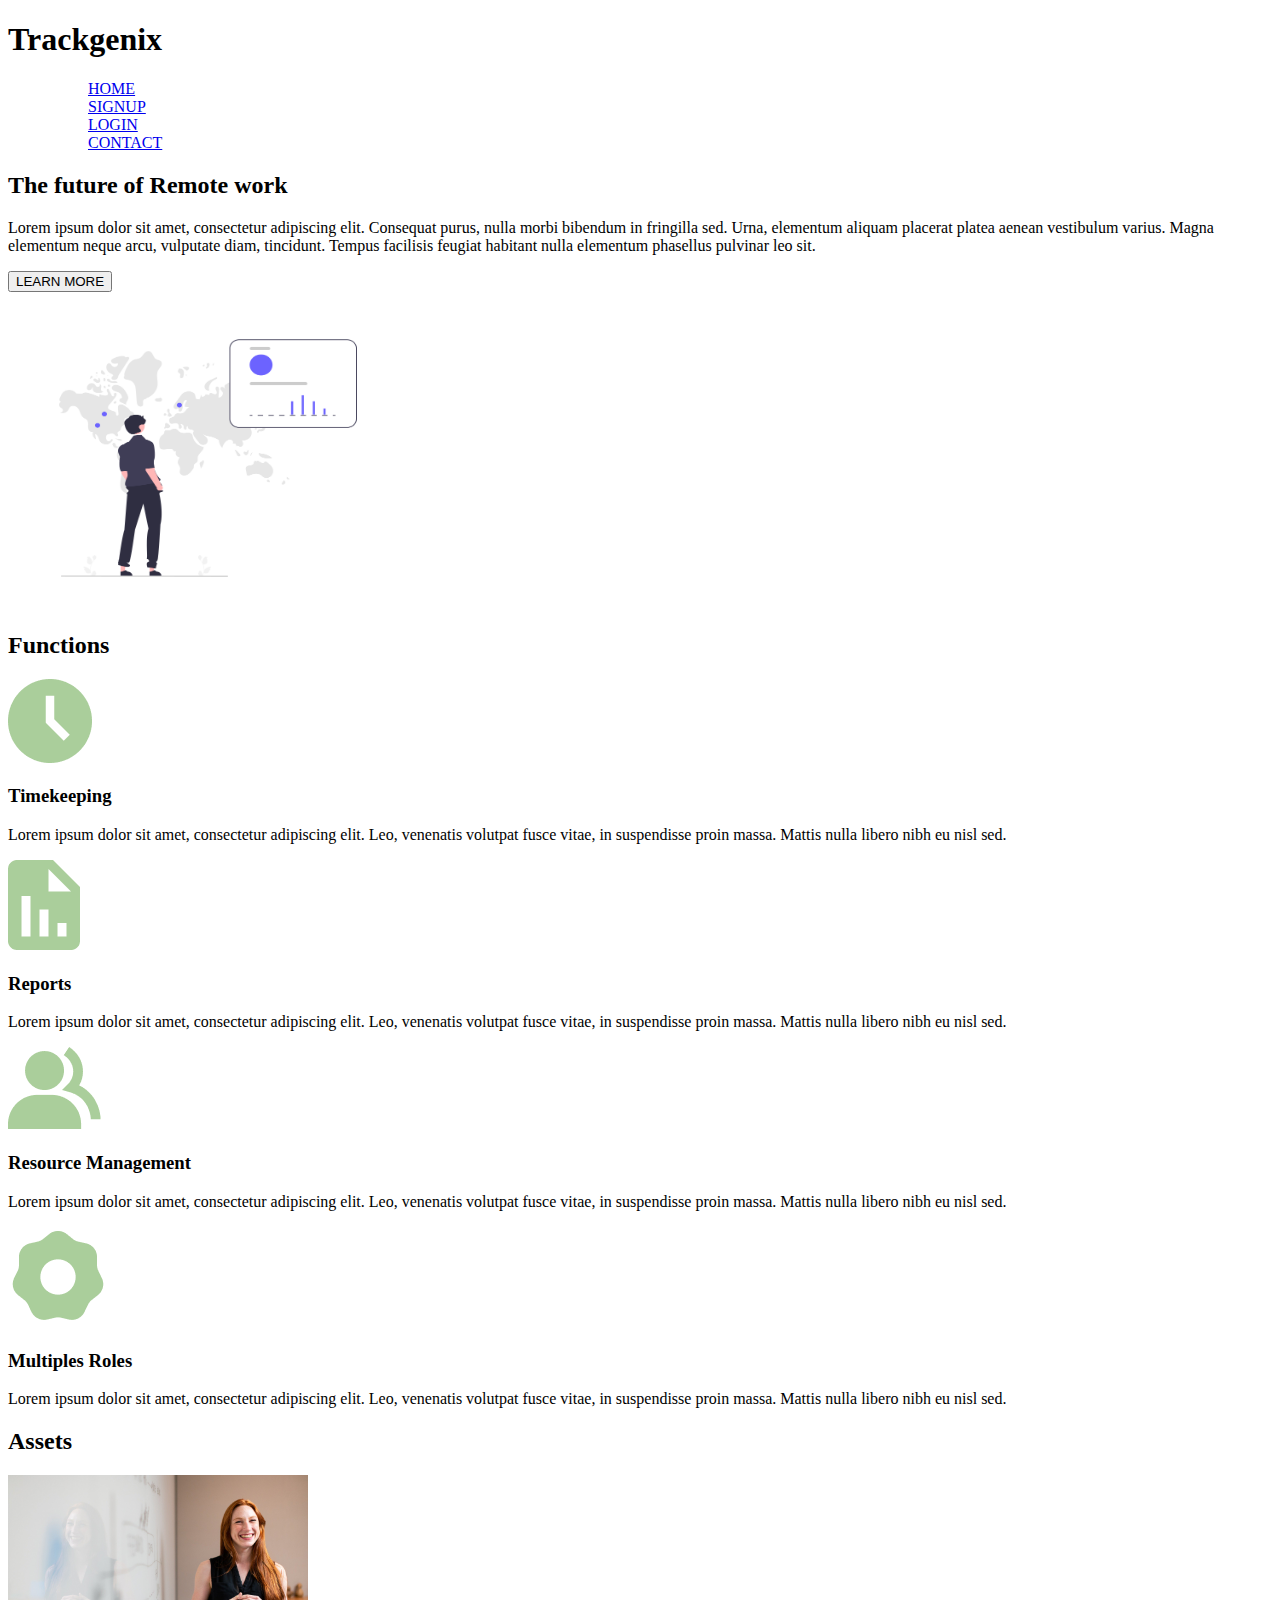
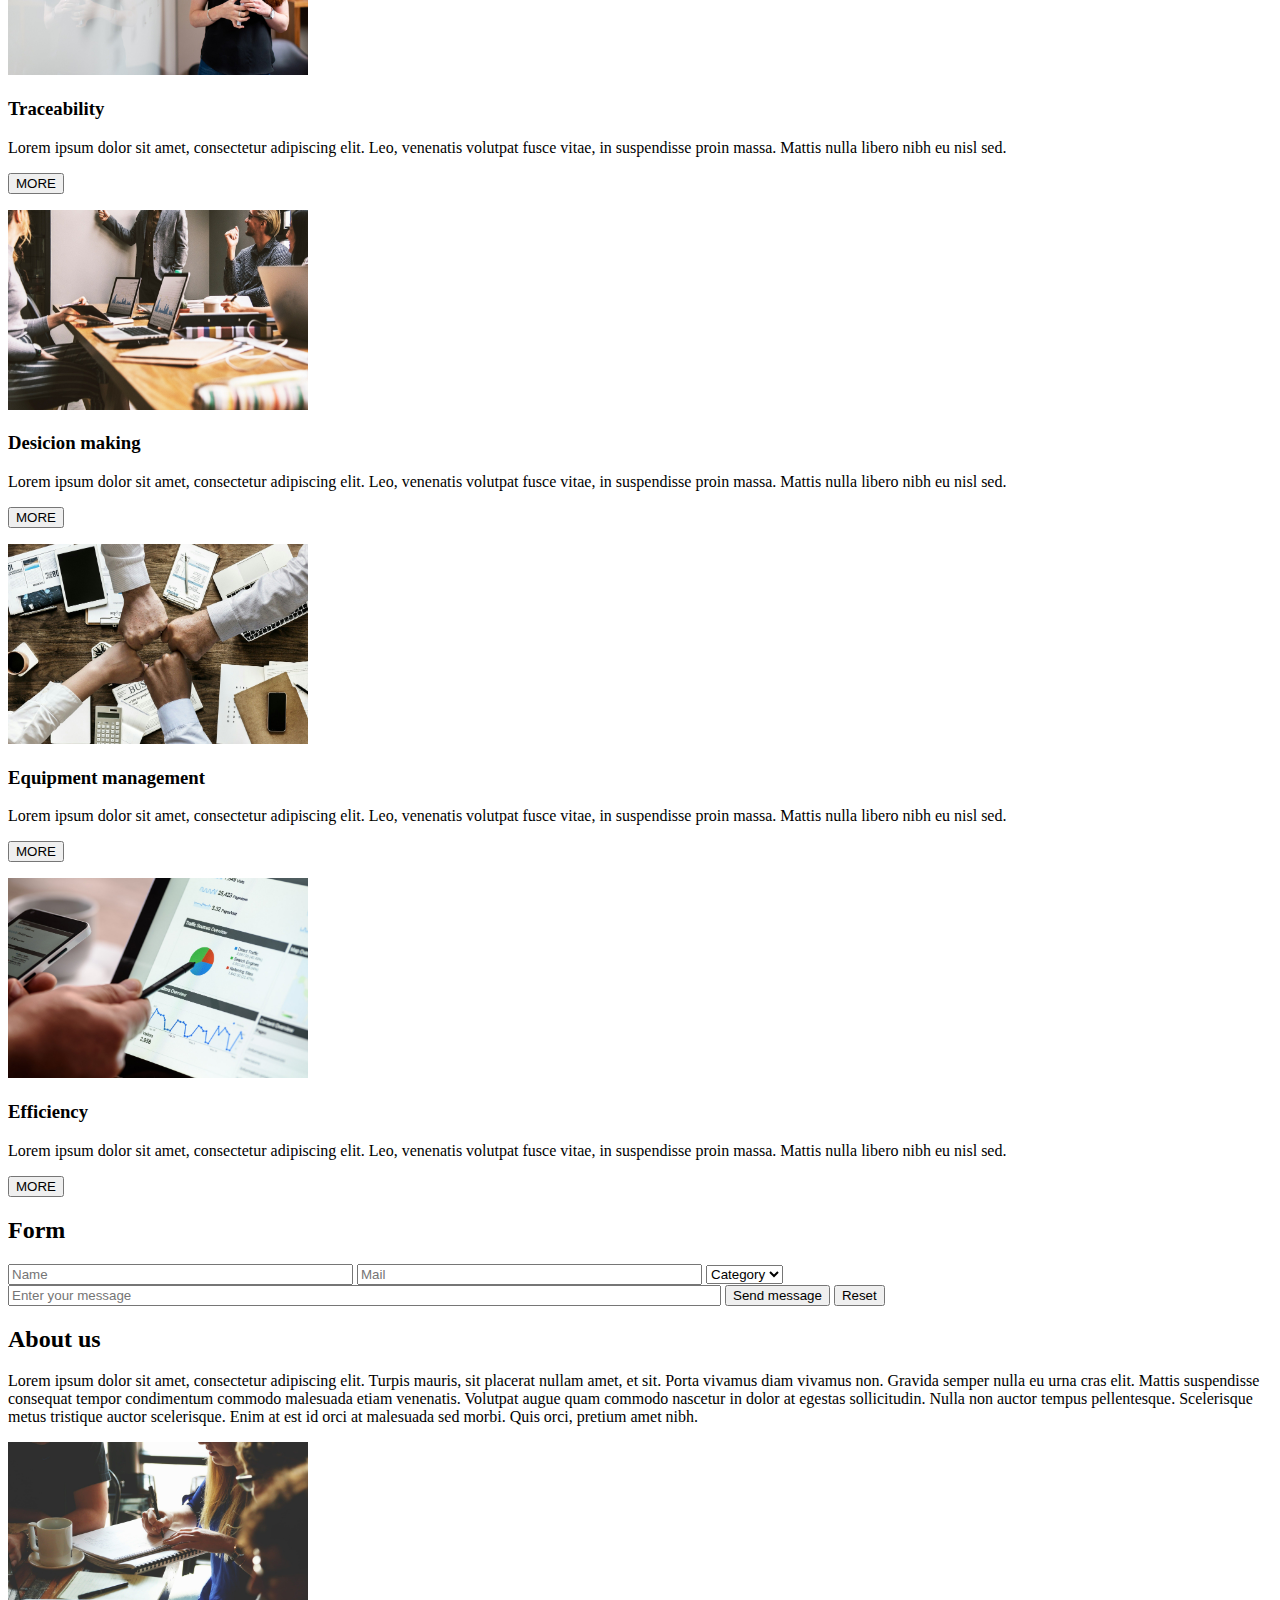
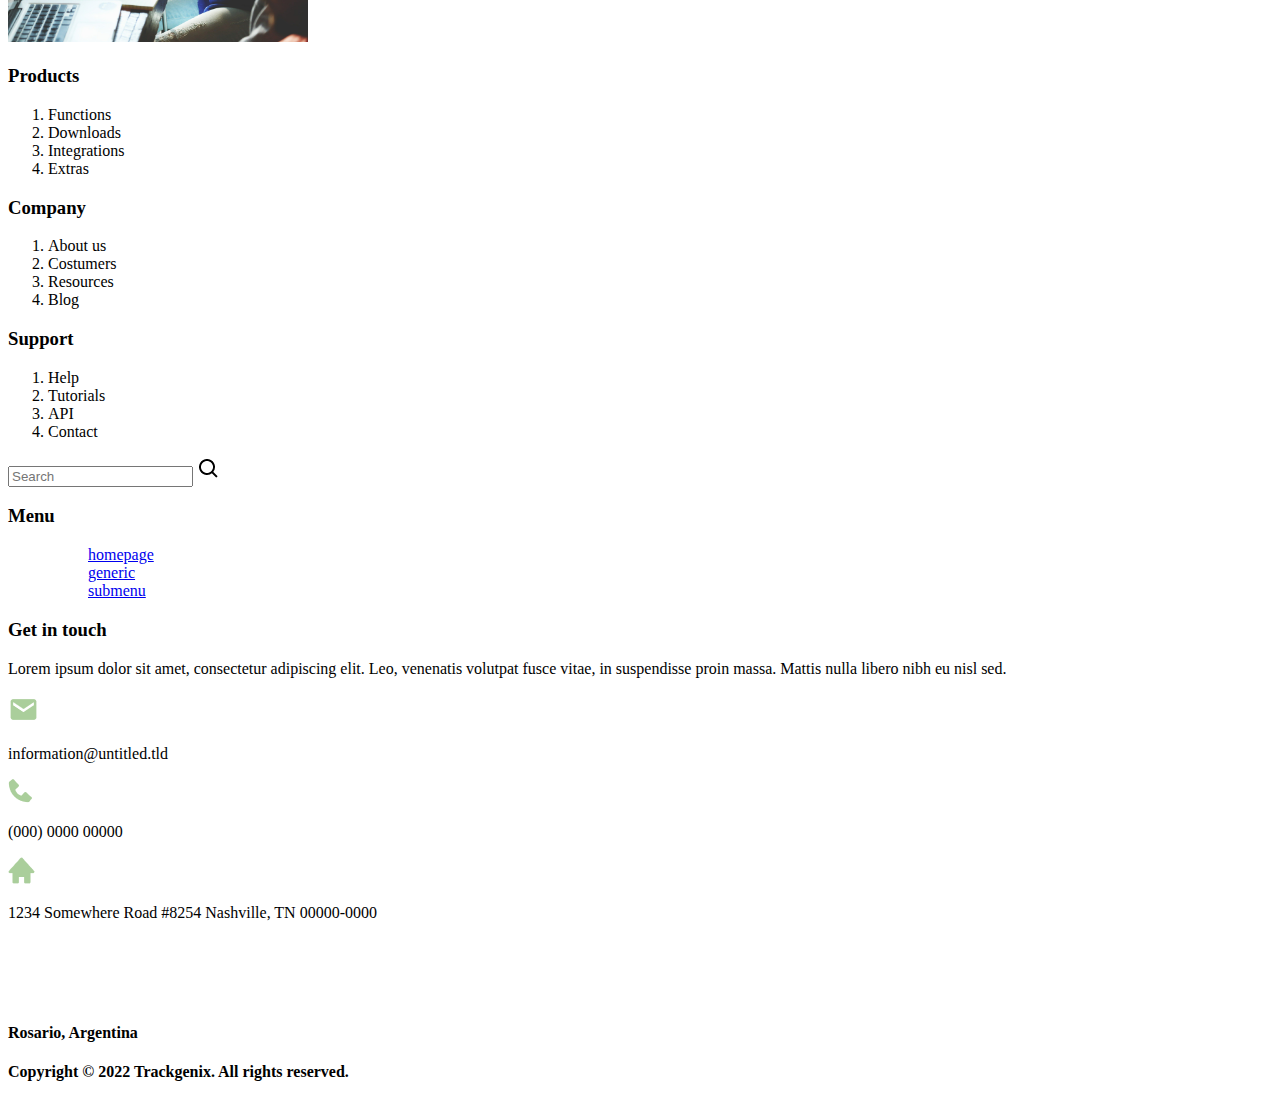
<file: index.html>
<!DOCTYPE html>
<html lang="en">
<head>
    <meta charset="UTF-8">
    <meta http-equiv="X-UA-Compatible" content="IE=edge">
    <meta name="viewport" content="width=device-width, initial-scale=1.0">
    <title>Trackgenix</title>
</head>
    <body>
        <header>
            <h1> Trackgenix </h1>
        </header>
        <nav>
            <ul>
                <ul><a href="url">HOME</a></ul>
                <ul><a href="url">SIGNUP</a></ul>
                <ul><a href="url">LOGIN</a></ul>
                <ul><a href="url">CONTACT</a></ul>
            </ul>
        </nav>
        <section>
            <h2> The future of Remote work </h2>
            <p>
                Lorem ipsum dolor sit amet, consectetur adipiscing elit.
                Consequat purus, nulla morbi bibendum in fringilla sed.
                Urna, elementum aliquam placerat platea aenean vestibulum varius.
                Magna elementum neque arcu, vulputate diam, tincidunt.
                Tempus facilisis feugiat habitant nulla elementum phasellus pulvinar leo sit.
            </p>
            <input type="button" value="LEARN MORE">
            <p></p>
            <img src="img/undrawv.png.png" alt="hombre analisando" width="400" height="300">
        </section>
        <section>
            <h2>Functions</h2>
            <img src="img/time.png" alt="time">
            <h3>Timekeeping</h3>
            <p>
                Lorem ipsum dolor sit amet, consectetur adipiscing elit.
                Leo, venenatis volutpat fusce vitae, in suspendisse proin massa.
                Mattis nulla libero nibh eu nisl sed.
            </p>
            <img src="img/report (1).png" alt="report">
            <h3>Reports</h3>
            <p>
                Lorem ipsum dolor sit amet, consectetur adipiscing elit.
                Leo, venenatis volutpat fusce vitae, in suspendisse proin massa.
                Mattis nulla libero nibh eu nisl sed.
            </p>
            <img src="img/person.png" alt="person">
            <h3>Resource Management</h3>
            <p>
                Lorem ipsum dolor sit amet, consectetur adipiscing elit.
                Leo, venenatis volutpat fusce vitae, in suspendisse proin massa.
                Mattis nulla libero nibh eu nisl sed.
            </p>
            <img src="img/Group 6.png">
            <h3>Multiples Roles</h3>
            <p>
                Lorem ipsum dolor sit amet, consectetur adipiscing elit.
                Leo, venenatis volutpat fusce vitae, in suspendisse proin massa.
                Mattis nulla libero nibh eu nisl sed.
            </p>
        </section>
        <section>
            <h2>Assets</h2>
            <img src="img/woman.jpg" alt="woman work" width="300" height="200">
            <h3>Traceability</h3>
            <p>
                Lorem ipsum dolor sit amet, consectetur adipiscing elit.
                Leo, venenatis volutpat fusce vitae, in suspendisse proin massa.
                Mattis nulla libero nibh eu nisl sed.
            </p>
            <input type="button" value="MORE">
            <p></p>
            <img src="img/job.jpg" alt="office" width="300" height="200">
            <h3>Desicion making</h3>
            <p>
                Lorem ipsum dolor sit amet, consectetur adipiscing elit.
                Leo, venenatis volutpat fusce vitae, in suspendisse proin massa.
                Mattis nulla libero nibh eu nisl sed.
            </p>
            <input type="button" value="MORE">
            <p></p>
            <img src="img/teamwork.jpg" alt="team" width="300" height="200">
            <h3>Equipment management</h3>
            <p>
                Lorem ipsum dolor sit amet, consectetur adipiscing elit.
                Leo, venenatis volutpat fusce vitae, in suspendisse proin massa.
                Mattis nulla libero nibh eu nisl sed.
            </p>
            <input type="button" value="MORE">
            <p></p>
            <img src="img/digital-marketing.jpg" alt="graphic" width="300" height="200">
            <h3>Efficiency</h3>
            <p>
                Lorem ipsum dolor sit amet, consectetur adipiscing elit.
                Leo, venenatis volutpat fusce vitae, in suspendisse proin massa.
                Mattis nulla libero nibh eu nisl sed.
            </p>
            <input type="button" value="MORE">
        </section>
        <section>
            <h2>Form</h2>
            <form>
                <input type="text" placeholder="Name" size="40">
                <input type="text" placeholder="Mail" size="40">
    
                <select>
                    <option selected>
                        Category
                    </option>
                    <option value="HTML">
                        HTML
                    </option>
                    <option value="CSS">
                        CSS
                    </option>
                </select>
                <input type="text" placeholder="Enter your message" size="86">
                <input type="submit" value="Send message">
                <input type="reset" value="Reset">
            </form>
        </section>
        <section>
            <h2>About us</h2>
            <p>
                Lorem ipsum dolor sit amet, consectetur adipiscing elit.
                Turpis mauris, sit placerat nullam amet, et sit. Porta vivamus diam vivamus non.
                Gravida semper nulla eu urna cras elit.
                Mattis suspendisse consequat tempor condimentum commodo malesuada etiam venenatis.
                Volutpat augue quam commodo nascetur in dolor at egestas sollicitudin.
                Nulla non auctor tempus pellentesque. Scelerisque metus tristique auctor scelerisque.
                Enim at est id orci at malesuada sed morbi. Quis orci, pretium amet nibh.
            </p>
            <img src="img/startup.jpg" alt="teamwork" width="300" height="200">
        </section>
        <section>
            <h3>Products</h3>
            <ol>
                <li>Functions</li>
                <li>Downloads</li>
                <li>Integrations</li>
                <li>Extras</li>
            </ol>
    
            <h3>Company</h3>
            <ol>
                <li>About us</li>
                <li>Costumers</li>
                <li>Resources</li>
                <li>Blog</li>
            </ol>
    
            <h3>Support</h3>
            <ol>
                <li>Help</li>
                <li>Tutorials</li>
                <li>API</li>
                <li>Contact</li>
            </ol>
        </section>
        <aside>
            <form action="search.php" method="get">
                <input type="search" placeholder="Search">
                <input type="image" src="img/search-regular-24.png">
            </form>
            <h3>
                <strong>
                    Menu
                </strong>
            </h3>
            <ul>
                <ul><a href="url">homepage</a></ul>
                <ul><a href="url">generic</a></ul>
                <ul><a href="url">submenu</a></ul>
            </ul>
            <p></p>
            <h3>
                <strong>
                    Get in touch
                </strong>
            </h3>
            <p>
                Lorem ipsum dolor sit amet, consectetur adipiscing elit.
                Leo, venenatis volutpat fusce vitae, in suspendisse proin massa.
                Mattis nulla libero nibh eu nisl sed.
            </p>
            <img src="img/mail.png" alt="mail">
            <p>information@untitled.tld</p>
            <img src="img/phone.png" alt="mail">
            <p>(000) 0000 00000</p>
            <img src="img/home.png" alt="mail">
            <p>1234 Somewhere Road #8254 Nashville, TN 00000-0000</p>
        </aside>
        <footer>
            <img src="img/twitter.png" alt="twitter">
            <img src="img/linkedin.png" alt="linkedin">
            <img src="img/instinstagram.png" alt="instagram">
            <img src="img/facebook.png" alt="facebook">
            <h4>Rosario, Argentina</h4>
            <h4>Copyright © 2022 Trackgenix. All rights reserved.</h4>
        </footer>
    </body>
</html>
</file>
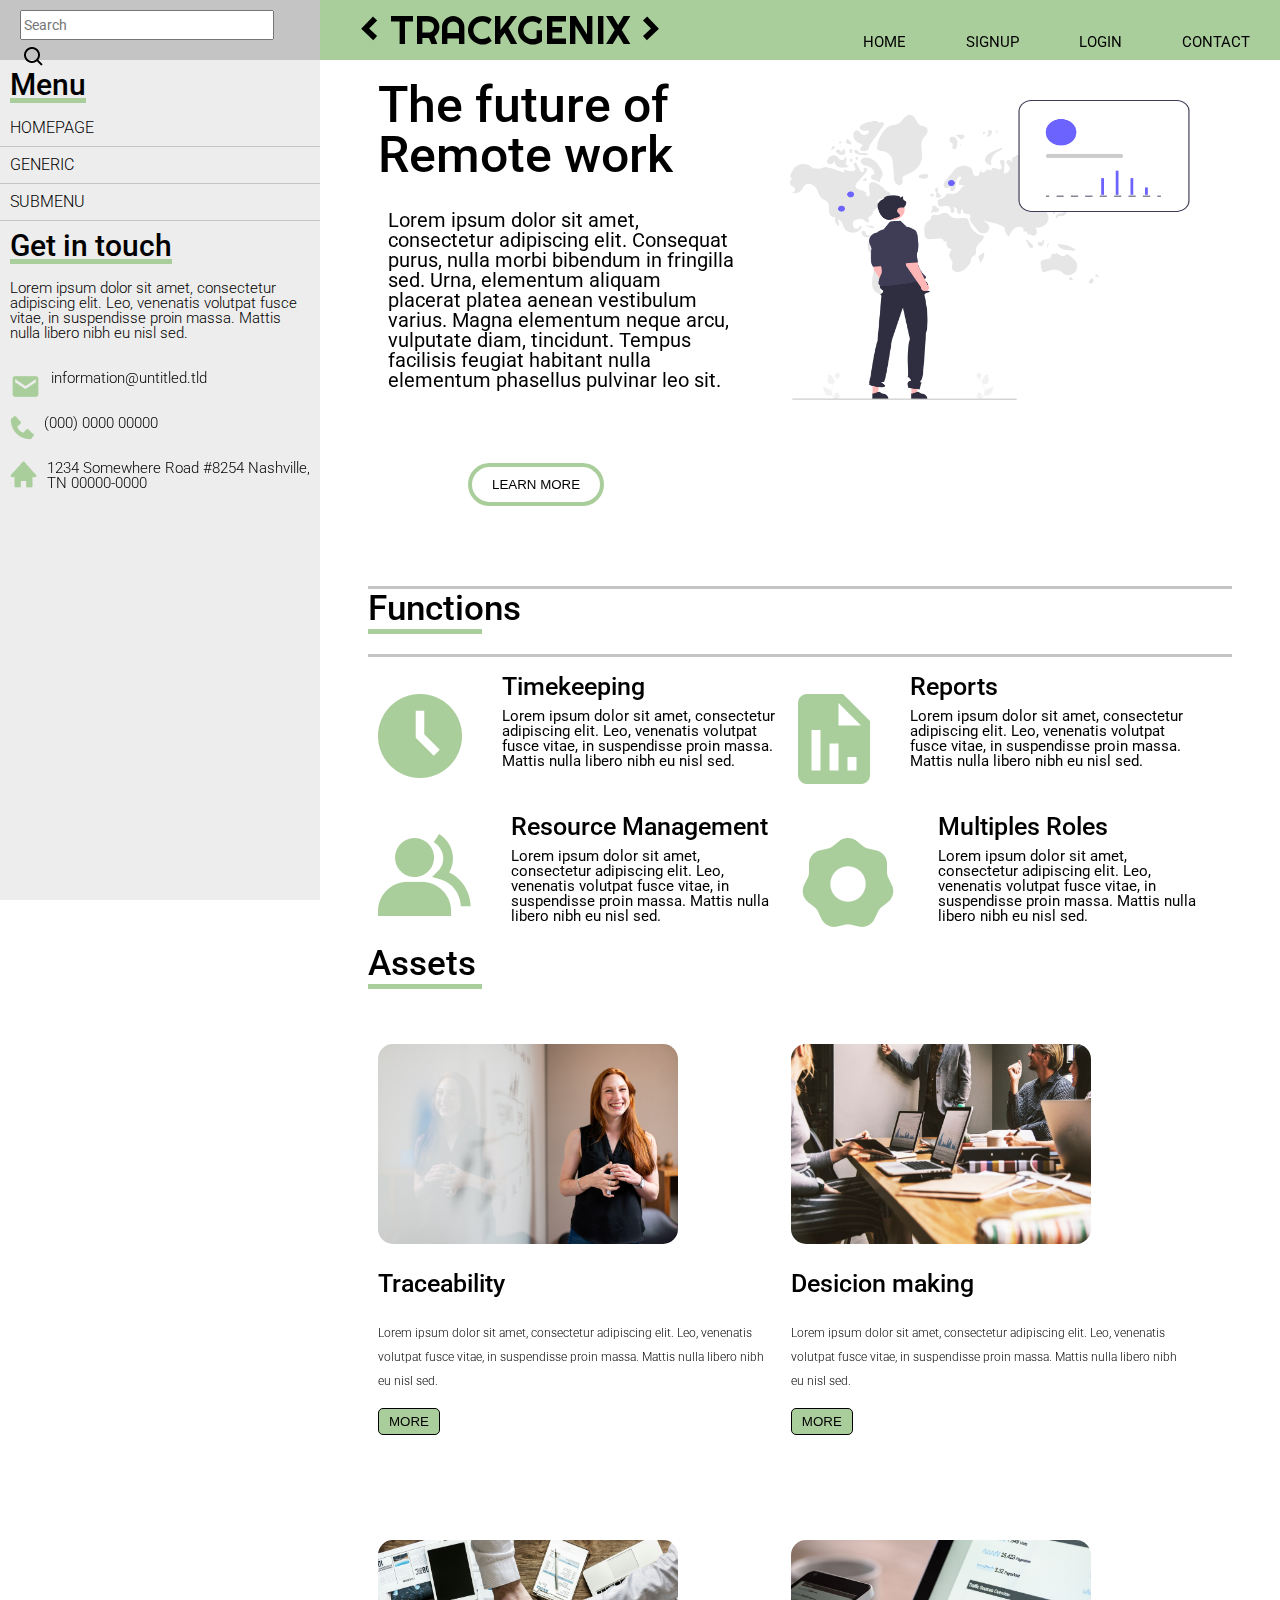
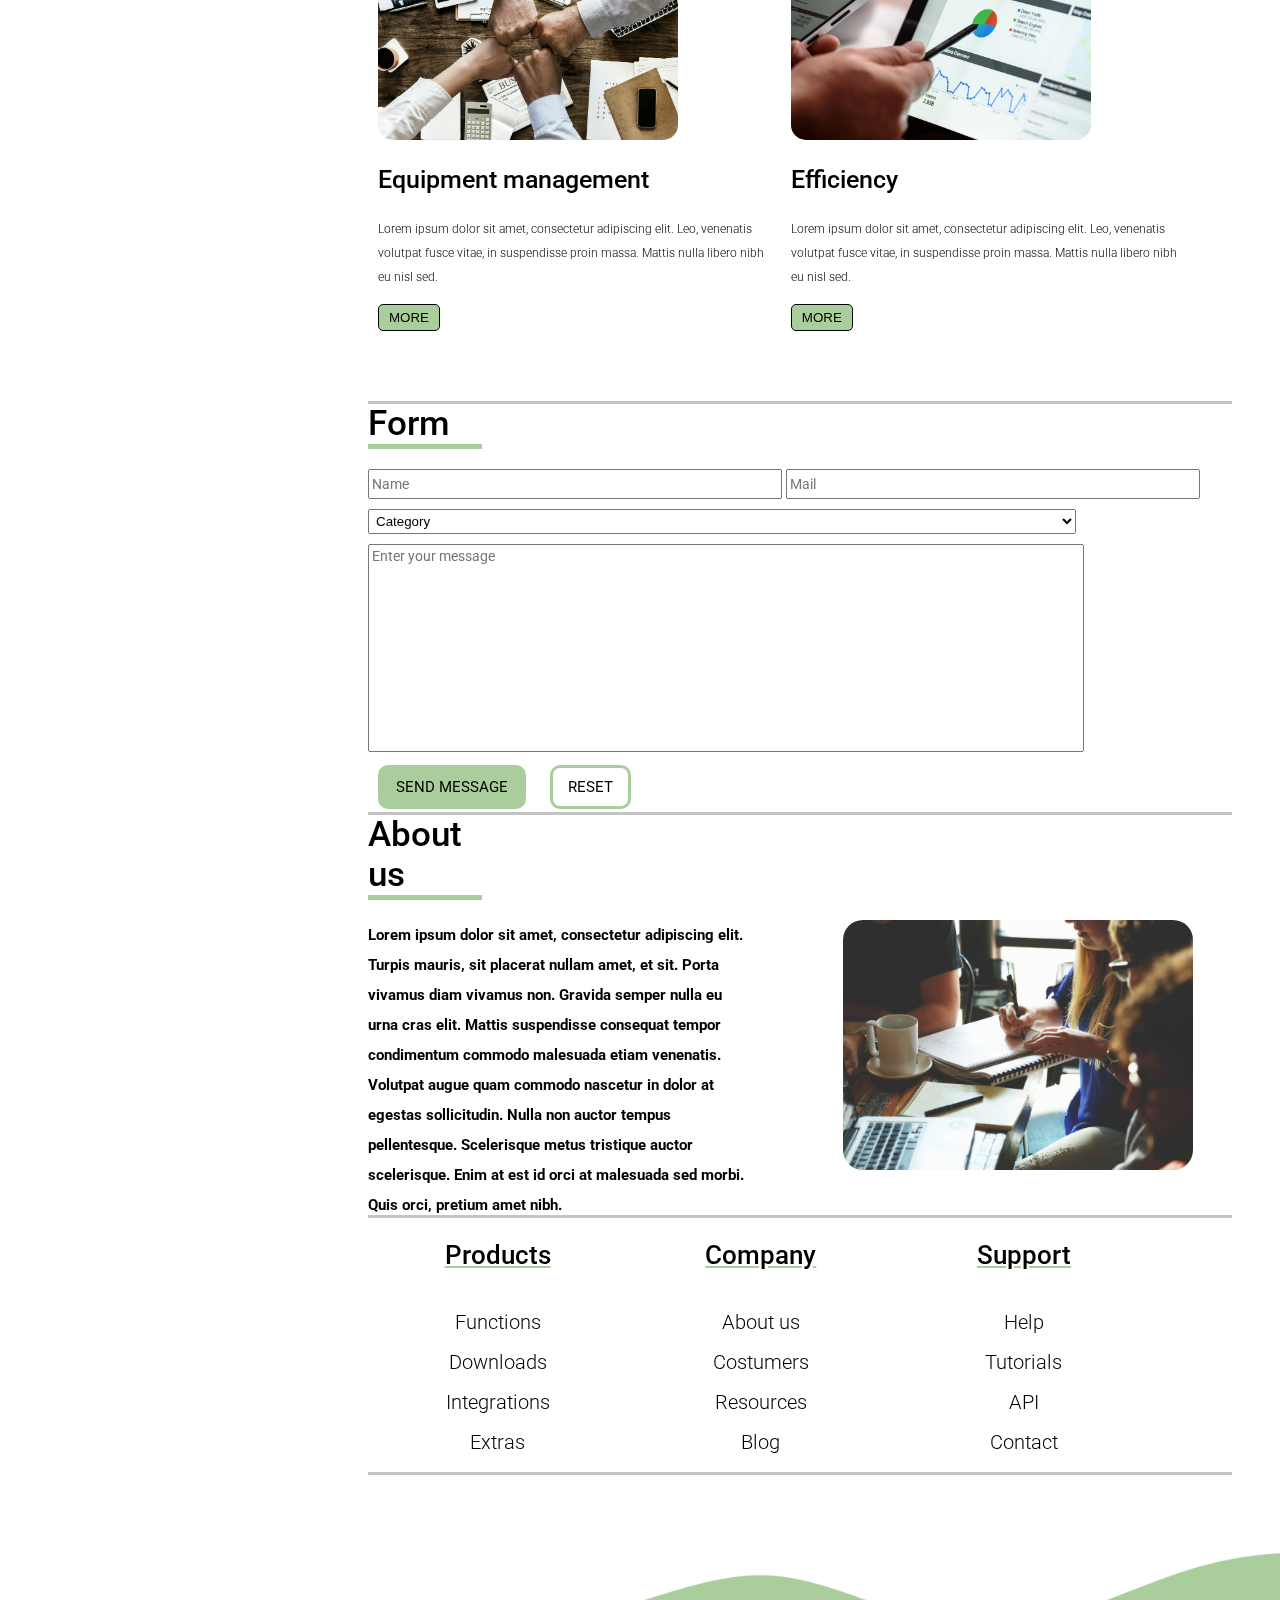
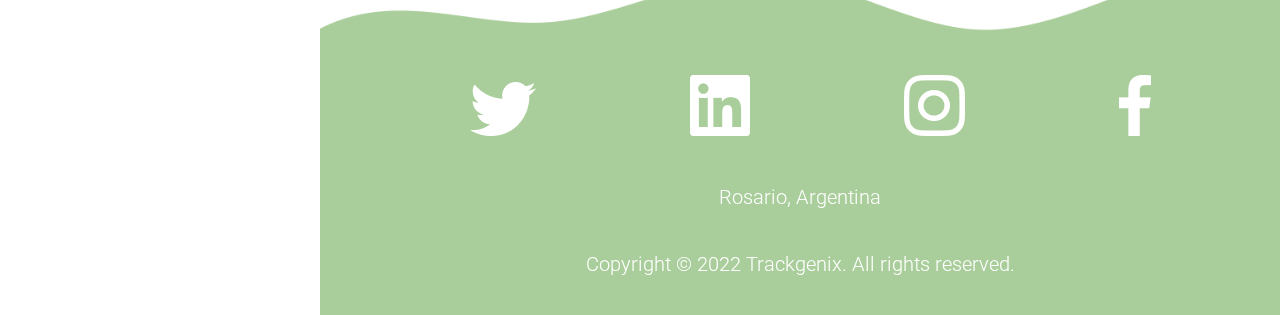
<file: semana-03/index.html>
<!DOCTYPE html>
<html lang="en">
<head>
    <meta charset="UTF-8">
    <meta http-equiv="X-UA-Compatible" content="IE=edge">
    <meta name="viewport" content="width=device-width, initial-scale=1.0">
    <title>Trackgenix</title>
    <link rel="stylesheet" href="style.css"/>
    <link rel="stylesheet" href="reset.css"/>
    <link rel="preconnect" href="https://fonts.googleapis.com">
    <link rel="preconnect" href="https://fonts.gstatic.com" crossorigin>
    <link href="https://fonts.googleapis.com/css2?family=Righteous&display=swap" rel="stylesheet">
    <link rel="preconnect" href="https://fonts.googleapis.com">
    <link rel="preconnect" href="https://fonts.gstatic.com" crossorigin>
    <link href="https://fonts.googleapis.com/css2?family=Roboto:wght@300;400;500;700&display=swap" rel="stylesheet">
</head>
    <body>
        <aside>
            <div class="search-menu">
                <form>
                    <input type="search" placeholder="Search">
                    <input type="image" src="img/search-regular-24.png">
                </form>
            </div>
            <div class="background-main">
                <p class="subtitle">
                    Menu
                </p>
                <ul class="ul">
                    <li><a href="url">HOMEPAGE</a></li>
                    <li><a href="url">GENERIC</a></li>
                    <li><a href="url">SUBMENU</a></li>
                </ul>
                <p class="subtitle">
                    Get in touch
                </p>
                <p class="p-getintouch">
                    Lorem ipsum dolor sit amet, consectetur adipiscing elit.
                    Leo, venenatis volutpat fusce vitae, in suspendisse proin massa.
                    Mattis nulla libero nibh eu nisl sed.
                </p>
                <div class="contact-1">
                    <img src="img/mail.png" alt="mail">
                    <p class="contact">information@untitled.tld</p>
                </div>
                <div class="contact-1">
                    <img src="img/phone.png" alt="mail">
                    <p class="contact">(000) 0000 00000</p>
                </div>
                <div class="contact-1">
                    <img src="img/home.png" alt="mail">
                    <p class="contact">1234 Somewhere Road #8254 Nashville, TN 00000-0000</p>
                </div>
            </div>
        </aside>
        <div class="main-container">
            <header>
                <h1> < TRACKGENIX > </h1>
                <nav>
                    <ul>
                        <li class="nav"><a href="url">HOME</a></li>
                        <li class="nav"><a href="url">SIGNUP</a></li>
                        <li class="nav"><a href="url">LOGIN</a></li>
                        <li class="nav"><a href="url">CONTACT</a></li>
                    </ul>
                </nav>
            </header>
            <main>
                <section class="princ">
                    <h2 class="remote"> The future of Remote work </h2>
                    <p class="remote-p">
                        Lorem ipsum dolor sit amet, consectetur adipiscing elit.
                        Consequat purus, nulla morbi bibendum in fringilla sed.
                        Urna, elementum aliquam placerat platea aenean vestibulum varius.
                        Magna elementum neque arcu, vulputate diam, tincidunt.
                        Tempus facilisis feugiat habitant nulla elementum phasellus pulvinar leo sit.
                    </p>
                    <input type="button" value="LEARN MORE" class="button-learn">
                    <img src="img/undrawv.png.png" alt="hombre analisando" width="400" height="300" class="planisphere">
                </section>
                <section class="function princ">
                    <h2 class="sub-under">Functions</h2>
                    <div>
                        <div class="time">
                            <img src="img/time.png" alt="time">
                            <div>
                                <h3>Timekeeping</h3>
                                <p>
                                    Lorem ipsum dolor sit amet, consectetur adipiscing elit.
                                    Leo, venenatis volutpat fusce vitae, in suspendisse proin massa.
                                    Mattis nulla libero nibh eu nisl sed.
                                </p>
                            </div>
                        </div>
                        <div class="time">
                            <img src="img/report (1).png" alt="report">
                            <h3>Reports</h3>
                            <p>
                                Lorem ipsum dolor sit amet, consectetur adipiscing elit.
                                Leo, venenatis volutpat fusce vitae, in suspendisse proin massa.
                                Mattis nulla libero nibh eu nisl sed.
                            </p>
                        </div>
                    </div> 
                    <div class="time">
                        <img src="img/person.png" alt="person">
                        <h3>Resource Management</h3>
                        <p>
                            Lorem ipsum dolor sit amet, consectetur adipiscing elit.
                            Leo, venenatis volutpat fusce vitae, in suspendisse proin massa.
                            Mattis nulla libero nibh eu nisl sed.
                        </p>
                    </div>
                    <div class="time">
                        <img src="img/Group 6.png">
                        <h3>Multiples Roles</h3>
                        <p class="clear">
                            Lorem ipsum dolor sit amet, consectetur adipiscing elit.
                            Leo, venenatis volutpat fusce vitae, in suspendisse proin massa.
                            Mattis nulla libero nibh eu nisl sed.
                        </p>
                    </div>    
                </section>
                <section class="assets princ">
                    <h2 class="sub-under">Assets</h2>
                    <div>
                        <img src="img/woman.jpg" alt="woman work" width="300" height="200" class="first-column">
                        <h3>Traceability</h3>
                        <p>
                            Lorem ipsum dolor sit amet, consectetur adipiscing elit.
                            Leo, venenatis volutpat fusce vitae, in suspendisse proin massa.
                            Mattis nulla libero nibh eu nisl sed.
                        </p>
                        <input type="button" value="MORE">
                    </div>
                    <div>
                        <img src="img/job.jpg" alt="office" width="300" height="200" class="first-column">
                        <h3>Desicion making</h3>
                        <p>
                            Lorem ipsum dolor sit amet, consectetur adipiscing elit.
                            Leo, venenatis volutpat fusce vitae, in suspendisse proin massa.
                            Mattis nulla libero nibh eu nisl sed.
                        </p>
                        <input type="button" value="MORE">
                    </div>
                    <div>
                        <img src="img/teamwork.jpg" alt="team" width="300" height="200">
                        <h3>Equipment management</h3>
                        <p>
                            Lorem ipsum dolor sit amet, consectetur adipiscing elit.
                            Leo, venenatis volutpat fusce vitae, in suspendisse proin massa.
                            Mattis nulla libero nibh eu nisl sed.
                        </p>
                        <input type="button" value="MORE">
                    </div>
                    <div>
                        <img src="img/digital-marketing.jpg" alt="graphic" width="300" height="200">
                        <h3>Efficiency</h3>
                        <p>
                            Lorem ipsum dolor sit amet, consectetur adipiscing elit.
                            Leo, venenatis volutpat fusce vitae, in suspendisse proin massa.
                            Mattis nulla libero nibh eu nisl sed.
                        </p>
                        <input type="button" value="MORE">
                    </div>
                </section>
                <section class="form princ">
                    <h2 class="sub-under">Form</h2>
                    <form>
                        <input type="text" placeholder="Name" size="40">
                        <input type="text" placeholder="Mail" size="40">
                        <select>
                            <option selected>
                                Category
                            </option>
                            <option value="HTML">
                                HTML
                            </option>
                            <option value="CSS">
                                CSS
                            </option>
                        </select>
                        <textarea type="text" placeholder="Enter your message" size="86"></textarea>
                        <button type="submit"> SEND MESSAGE </button>
                        <button type="reset"> RESET </button>
                    </form>
                </section>
                <section class="about princ">
                    <h2 class="sub-under">About us</h2>
                    <p>
                        Lorem ipsum dolor sit amet, consectetur adipiscing elit.
                        Turpis mauris, sit placerat nullam amet, et sit. Porta vivamus diam vivamus non.
                        Gravida semper nulla eu urna cras elit.
                        Mattis suspendisse consequat tempor condimentum commodo malesuada etiam venenatis.
                        Volutpat augue quam commodo nascetur in dolor at egestas sollicitudin.
                        Nulla non auctor tempus pellentesque. Scelerisque metus tristique auctor scelerisque.
                        Enim at est id orci at malesuada sed morbi. Quis orci, pretium amet nibh.
                    </p>
                    <img src="img/startup.jpg" alt="teamwork" width="300" height="200">
                </section>
                <section class="list princ">
                    <div>
                        <h3>Products</h3>
                        <ol>
                            <li>Functions</li>
                            <li>Downloads</li>
                            <li>Integrations</li>
                            <li>Extras</li>
                        </ol>
                    </div>
                    <div>
                            <h3>Company</h3>
                        <ol>
                            <li>About us</li>
                            <li>Costumers</li>
                            <li>Resources</li>
                            <li>Blog</li>
                        </ol>
                    </div>
                    <div>
                            <h3>Support</h3>
                        <ol>
                            <li>Help</li>
                            <li>Tutorials</li>
                            <li>API</li>
                            <li>Contact</li>
                        </ol>
                    </div>
                </section>
            </main>
            <footer>
                <ul>
                    <a href="#"><img src="img/twitter.png" alt="#"></a>
                    <a href="#"><img src="img/linkedin.png" alt="#"></a>
                    <a href="#"><img src="img/instinstagram.png" alt="#"></a>
                    <a href="#"><img src="img/facebook.png" alt="#"></a>
                </ul>
                <h4>Rosario, Argentina</h4>
                <h4>Copyright © 2022 Trackgenix. All rights reserved.</h4>
            </footer>
        </div>
    </body>
</html>
</file>
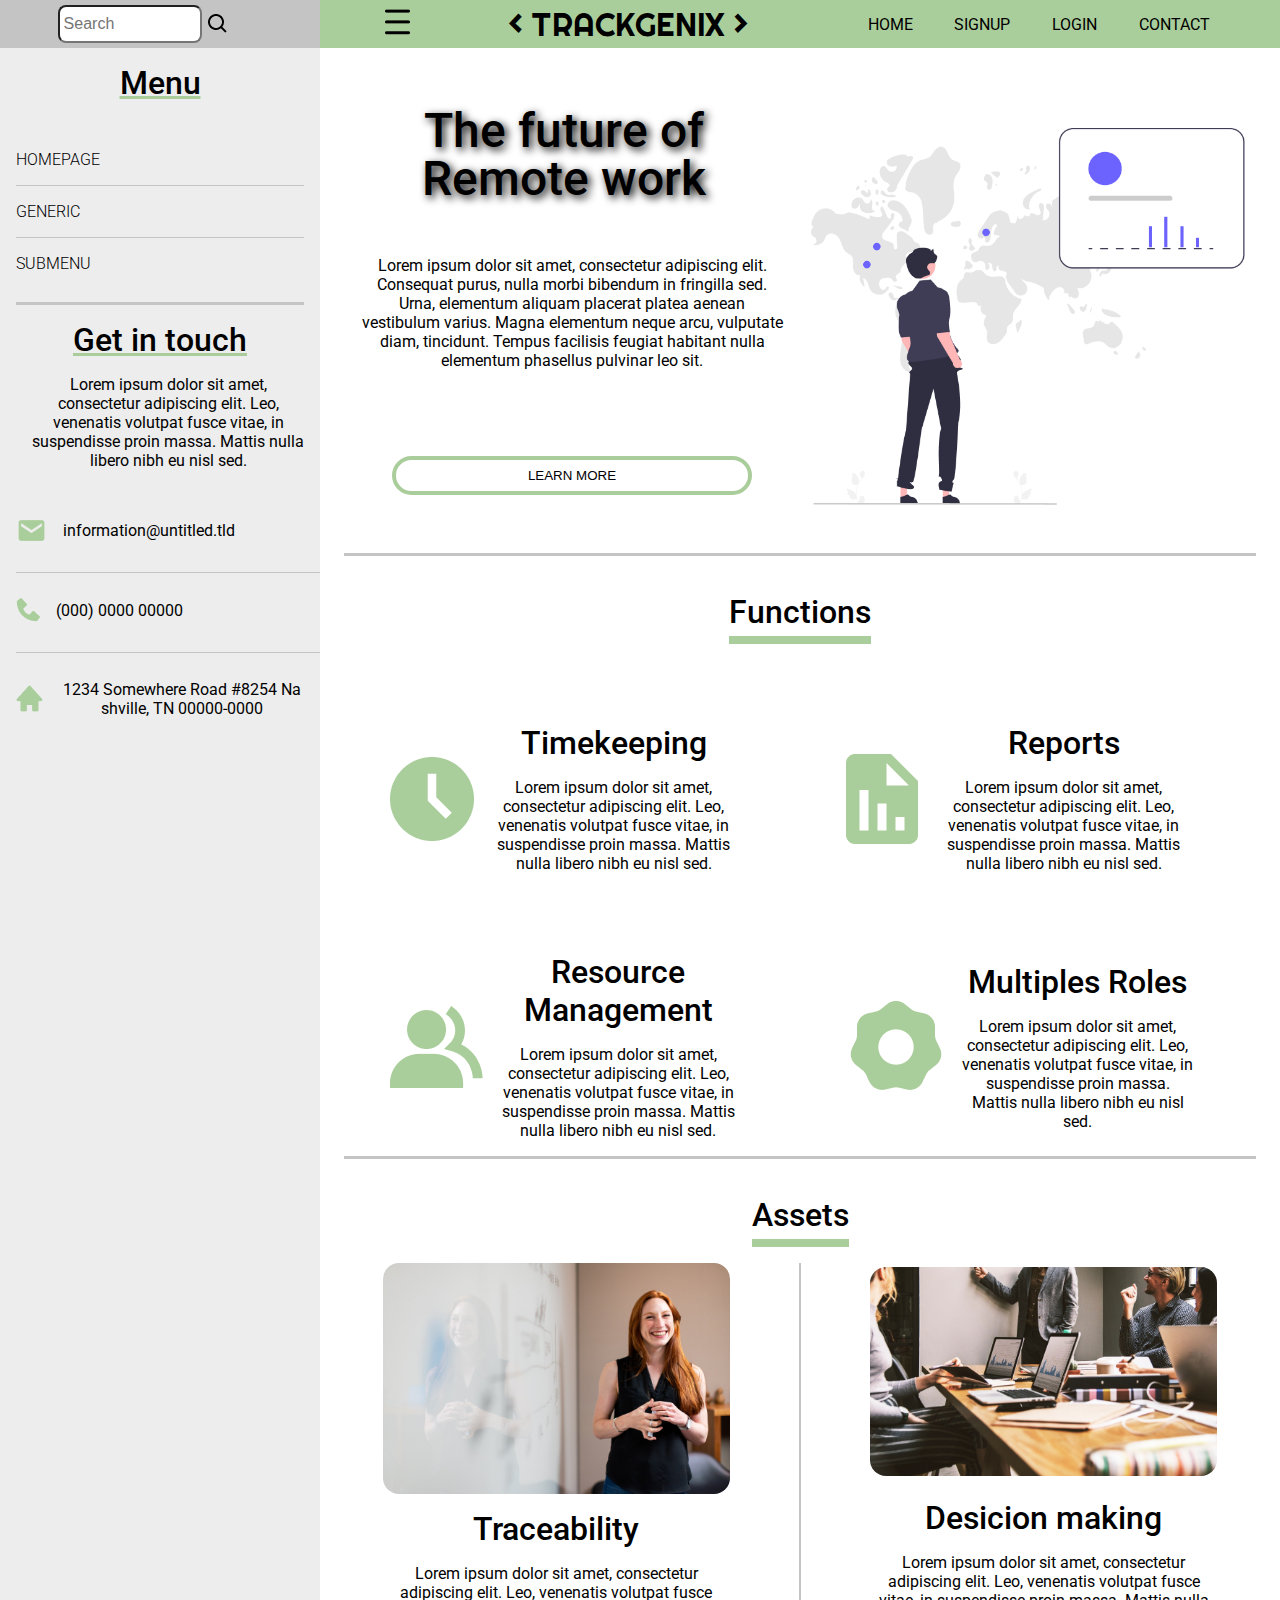
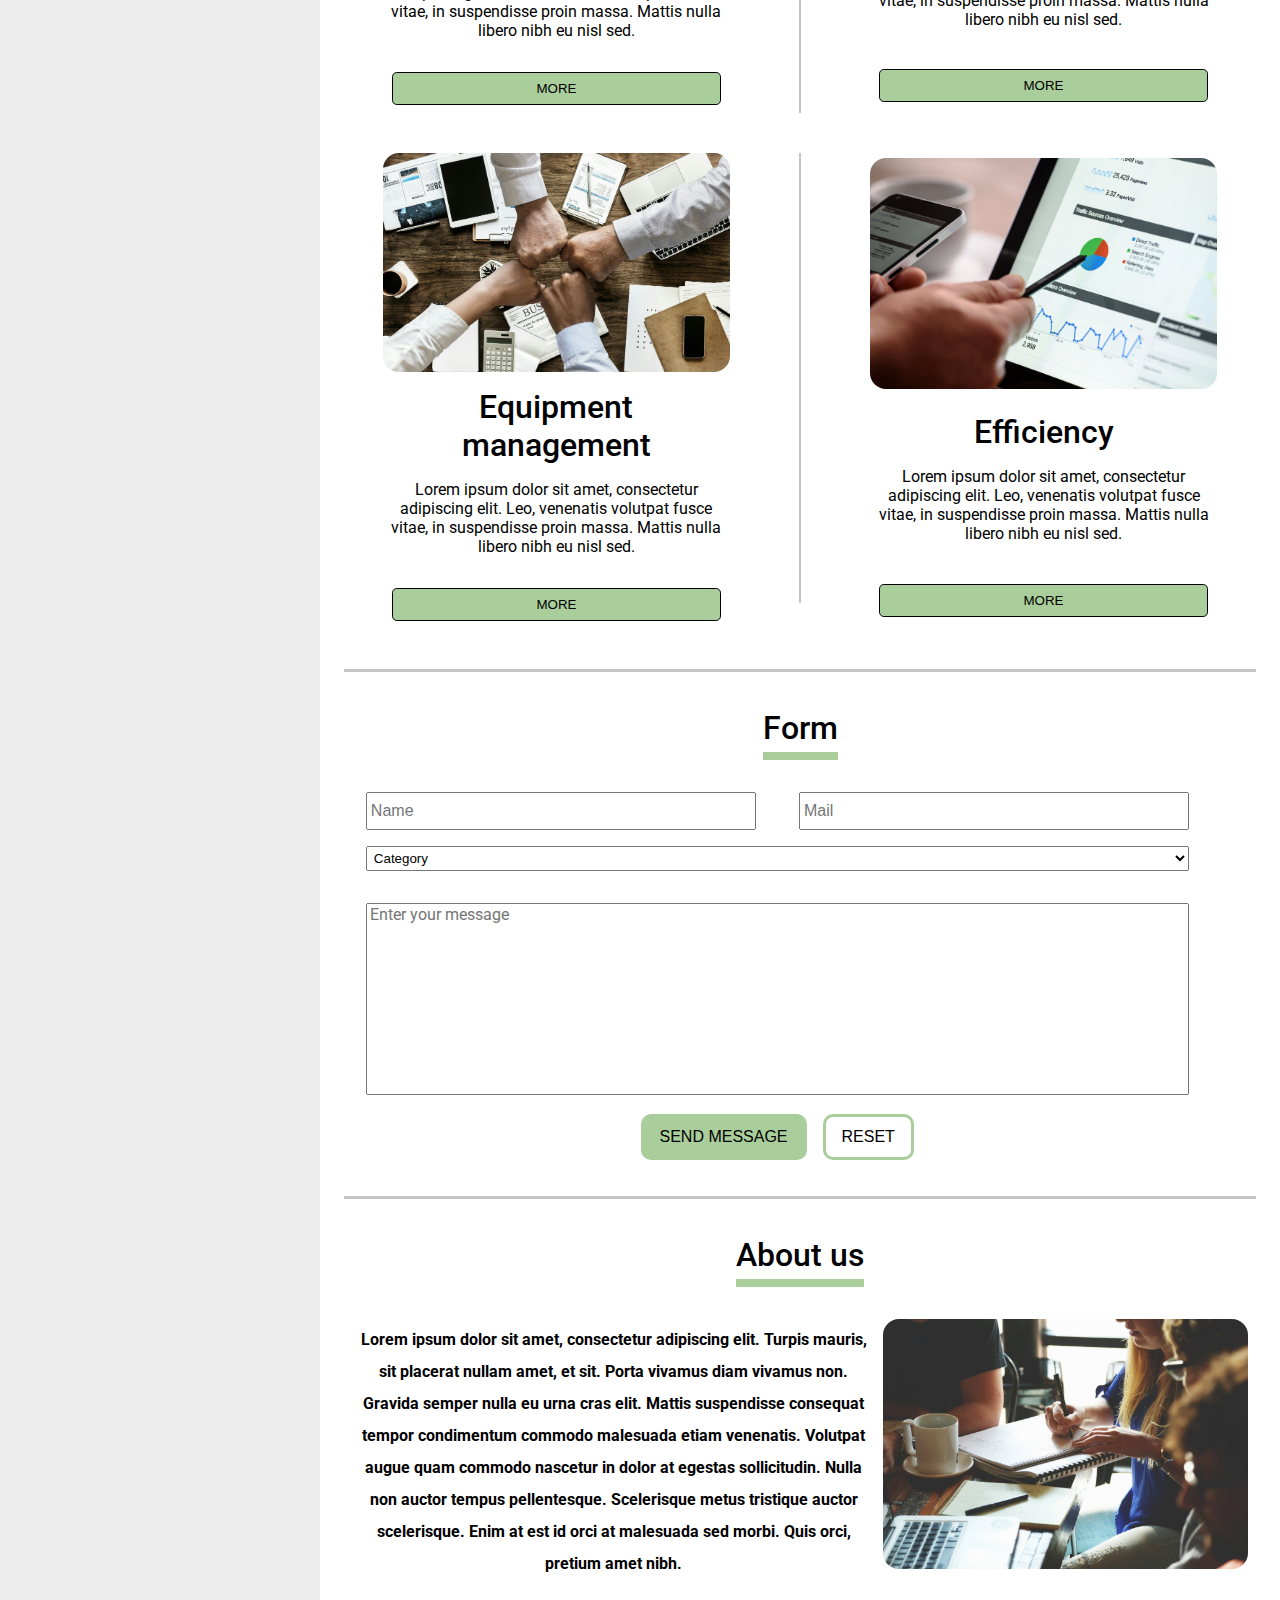
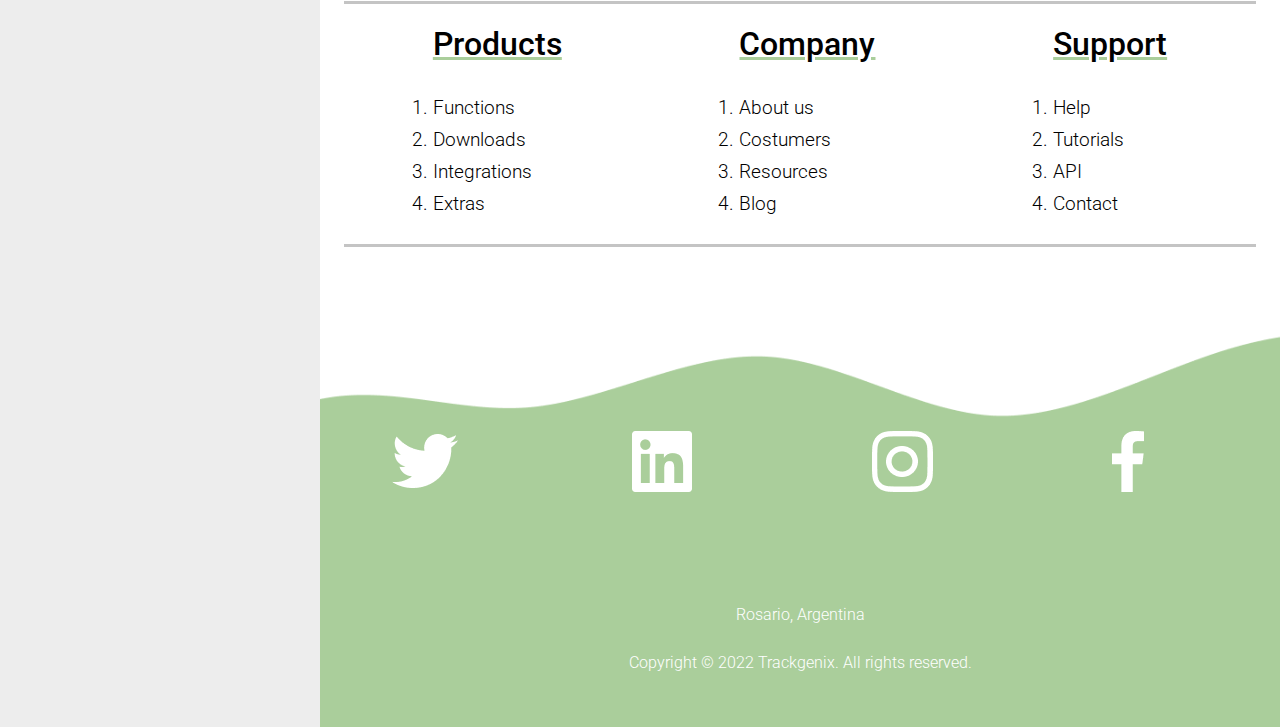
<file: semana-04/index.html>
<!DOCTYPE html>
<html lang="en">
    <head>
        <meta charset="UTF-8">
        <meta http-equiv="X-UA-Compatible" content="IE=edge">
        <meta name="viewport" content="width=device-width, initial-scale=1.0">
        <title>
            Trackgenix
        </title>
        <link rel="stylesheet" href="css/reset.css" />
        <link rel="stylesheet" href="css/style.css" />
        <link rel="stylesheet" href="css/header.css" />
        <link rel="stylesheet" href="css/main.css" />
        <link rel="stylesheet" href="css/sidebar.css" />
        <link rel="stylesheet" href="css/footer.css" />
        <link rel="preconnect" href="https://fonts.googleapis.com">
        <link rel="preconnect" href="https://fonts.gstatic.com" crossorigin>
        <link href="https://fonts.googleapis.com/css2?family=Righteous&display=swap" rel="stylesheet">
        <link rel="preconnect" href="https://fonts.googleapis.com">
        <link rel="preconnect" href="https://fonts.gstatic.com" crossorigin>
        <link href="https://fonts.googleapis.com/css2?family=Roboto:wght@300;400;500;700&display=swap" rel="stylesheet">
    </head>
    <body>
        <aside>
            <form class="search-menu">
                <input type="search" placeholder="Search">
                <input type="image" src="img/search-regular-24.png">
            </form>
            <div>
                <p class="menu">
                    Menu
                </p>
            </div>
            <div class="url">
                <ul>
                    <li><a class="link" href="url">HOMEPAGE</a></li>
                    <li><a class="link" href="url">GENERIC</a></li>
                    <li><a class="link" href="url">SUBMENU</a></li>
                </ul>
            </div>
            <div>
                <p class="getin">
                    Get in touch
                </p>
            </div>
            <div class="getin-text">
                <p>
                    Lorem ipsum dolor sit amet, consectetur adipiscing elit.
                    Leo, venenatis volutpat fusce vitae, in suspendisse proin massa.
                    Mattis nulla libero nibh eu nisl sed.
                </p>
            </div>
            <div class="contact-sidebar">
                <ul>
                    <li><img src="img/mail.png" alt="mail">
                        <p class="contact">information@untitled.tld</p>
                    </li>
                    <li><img src="img/phone.png" alt="mail">
                        <p class="contact">(000) 0000 00000</p>
                    </li>
                    <li><img src="img/home.png" alt="mail">
                        <p class="contact">1234 Somewhere Road #8254 Nashville, TN 00000-0000</p>
                    </li>
                </ul>
            </div>
        </aside>
        <div class="main-container">
            <header>
                <div class="burger">
                    <img src="img/burger.png" alt="menu burger">
                </div>
                <div class="h1-container">
                    <h1>
                        < TRACKGENIX >
                    </h1>
                </div>
                <nav>
                    <ul>
                        <li class="nav"><a class="link" href="url">HOME</a></li>
                        <li class="nav"><a class="link" href="url">SIGNUP</a></li>
                        <li class="nav"><a class="link" href="url">LOGIN</a></li>
                        <li class="nav"><a class="link" href="url">CONTACT</a></li>
                    </ul>
                </nav>
            </header>
            <main>
                <section class="first section">
                    <div class="container-text-remote-img">
                        <div class="remote-container">
                            <h2 class="remote"> The future of Remote work </h2>
                            <p class="remote-p">
                                Lorem ipsum dolor sit amet, consectetur adipiscing elit.
                                Consequat purus, nulla morbi bibendum in fringilla sed.
                                Urna, elementum aliquam placerat platea aenean vestibulum varius.
                                Magna elementum neque arcu, vulputate diam, tincidunt.
                                Tempus facilisis feugiat habitant nulla elementum phasellus pulvinar leo sit.
                            </p>
                            <input type="button" value="LEARN MORE" class="button-learn">
                        </div>
                        <div class="planisphere-cont">
                            <img src="img/undrawv.png.png" alt="hombre analisando" width="400" height="300"
                                class="planisphere">
                        </div>
                    </div>
                </section>
                <section class="function section">
                    <h2>Functions</h2>
                    <div class="function-container">
                        <div class="timekeeping">
                            <img src="img/time.png" alt="time">
                            <div>
                                <h3>Timekeeping</h3>
                                <p>
                                    Lorem ipsum dolor sit amet, consectetur adipiscing elit.
                                    Leo, venenatis volutpat fusce vitae, in suspendisse proin massa.
                                    Mattis nulla libero nibh eu nisl sed.
                                </p>
                            </div>
                        </div>
                        <div class="timekeeping">
                            <img src="img/report (1).png" alt="report">
                            <div>
                            <h3>Reports</h3>
                            <p>
                                Lorem ipsum dolor sit amet, consectetur adipiscing elit.
                                Leo, venenatis volutpat fusce vitae, in suspendisse proin massa.
                                Mattis nulla libero nibh eu nisl sed.
                            </p>
                            </div>
                        </div>
                        <div class="timekeeping">
                            <img src="img/person.png" alt="person">
                            <div>
                            <h3>Resource Management</h3>
                            <p>
                                Lorem ipsum dolor sit amet, consectetur adipiscing elit.
                                Leo, venenatis volutpat fusce vitae, in suspendisse proin massa.
                                Mattis nulla libero nibh eu nisl sed.
                            </p>
                            </div>
                        </div>
                        <div class="timekeeping">
                            <img src="img/Group 6.png">
                            <div>
                            <h3>Multiples Roles</h3>
                            <p class="clear">
                                Lorem ipsum dolor sit amet, consectetur adipiscing elit.
                                Leo, venenatis volutpat fusce vitae, in suspendisse proin massa.
                                Mattis nulla libero nibh eu nisl sed.
                            </p>
                            </div>
                        </div>
                    </div>
                </section>
                <section class="assets section">
                    <h2>Assets</h2>
                    <div class="assets-container">
                        <div class="picture">
                            <img src="img/woman.jpg" alt="woman work" width="300" height="200" class="first-column">
                            <div>
                                <h3>Traceability</h3>
                                <p>
                                    Lorem ipsum dolor sit amet, consectetur adipiscing elit.
                                    Leo, venenatis volutpat fusce vitae, in suspendisse proin massa.
                                    Mattis nulla libero nibh eu nisl sed.
                                </p>
                            </div>
                            <input type="button" value="MORE">
                        </div>
                        <div class="vertical-line"></div>
                        <div class="picture">
                            <img src="img/job.jpg" alt="office" width="300" height="200" class="first-column">
                            <div>
                                <h3>Desicion making</h3>
                                <p>
                                    Lorem ipsum dolor sit amet, consectetur adipiscing elit.
                                    Leo, venenatis volutpat fusce vitae, in suspendisse proin massa.
                                    Mattis nulla libero nibh eu nisl sed.
                                </p>
                            </div>
                            <input type="button" value="MORE">
                        </div>
                        <div class="picture">
                            <img src="img/teamwork.jpg" alt="team" width="300" height="200">
                            <div>
                                <h3>Equipment management</h3>
                                <p>
                                    Lorem ipsum dolor sit amet, consectetur adipiscing elit.
                                    Leo, venenatis volutpat fusce vitae, in suspendisse proin massa.
                                    Mattis nulla libero nibh eu nisl sed.
                                </p>
                            </div>
                            <input type="button" value="MORE">
                        </div>
                        <div class="vertical-line"></div>
                        <div class="picture">
                            <img src="img/digital-marketing.jpg" alt="graphic" width="300" height="200">
                            <div>
                                <h3>Efficiency</h3>
                                <p>
                                    Lorem ipsum dolor sit amet, consectetur adipiscing elit.
                                    Leo, venenatis volutpat fusce vitae, in suspendisse proin massa.
                                    Mattis nulla libero nibh eu nisl sed.
                                </p>
                            </div>
                            <input type="button" value="MORE">
                        </div>
                    </div>
                </section>
                <section class="form section">
                    <h2>Form</h2>
                    <form>
                        <input type="text" placeholder="Name" size="40">
                        <input type="text" placeholder="Mail" size="40">
                        <select>
                            <option selected>
                                Category
                            </option>
                            <option value="HTML">
                                HTML
                            </option>
                            <option value="CSS">
                                CSS
                            </option>
                        </select>
                            <textarea type="text" placeholder="Enter your message" size="86"></textarea>
                        <div class="button-message">
                            <button type="submit"> SEND MESSAGE </button>
                            <button type="reset"> RESET </button>
                        </div>
                    </form>
                </section>
                <section class="about section">
                    <h2>About us</h2>
                    <div class="p-about">
                        <p>
                            Lorem ipsum dolor sit amet, consectetur adipiscing elit.
                            Turpis mauris, sit placerat nullam amet, et sit. Porta vivamus diam vivamus non.
                            Gravida semper nulla eu urna cras elit.
                            Mattis suspendisse consequat tempor condimentum commodo malesuada etiam venenatis.
                            Volutpat augue quam commodo nascetur in dolor at egestas sollicitudin.
                            Nulla non auctor tempus pellentesque. Scelerisque metus tristique auctor scelerisque.
                            Enim at est id orci at malesuada sed morbi. Quis orci, pretium amet nibh.
                        </p>
                        <img src="img/startup.jpg" alt="teamwork">
                    </div>
                </section>
                <section class="list section">
                    <div class="column">
                        <h3>Products</h3>
                            <ol>
                                <li><a class="link" href="#">Functions</a></li>
                                <li><a class="link" href="#">Downloads</a></li>
                                <li><a class="link" href="#">Integrations</a></li>
                                <li><a class="link" href="#">Extras</a></li>
                            </ol>
                    </div>
                    <div class="column">
                        <h3>Company</h3>
                            <ol>
                                <li><a class="link" href="#">About us</a></li>
                                <li><a class="link" href="#">Costumers</a></li>
                                <li><a class="link" href="#">Resources</a></li>
                                <li><a class="link" href="#">Blog</a></li>
                            </ol>
                    </div>
                    <div class="column">
                        <h3>Support</h3>
                            <ol>
                                <li><a class="link" href="#">Help</a></li>
                                <li><a class="link" href="#">Tutorials</a></li>
                                <li><a class="link" href="#">API</a></li>
                                <li><a class="link" href="#">Contact</a></li>
                            </ol>
                    </div>
                </section>
            </main>
            <footer>
                <div class="social-media">
                    <a class="link" href="#"><img src="img/twitter.png" alt="#"></a>
                    <a class="link" href="#"><img src="img/linkedin.png" alt="#"></a>
                    <a class="link" href="#"><img src="img/instinstagram.png" alt="#"></a>
                    <a class="link" href="#"><img src="img/facebook.png" alt="#"></a>
                </div>
                <div class="container-copyright">
                    <p>Rosario, Argentina</p>
                    <p>Copyright © 2022 Trackgenix. All rights reserved.</p>
                </div>
            </footer>
        </div>
    </body>
</html>
</file>
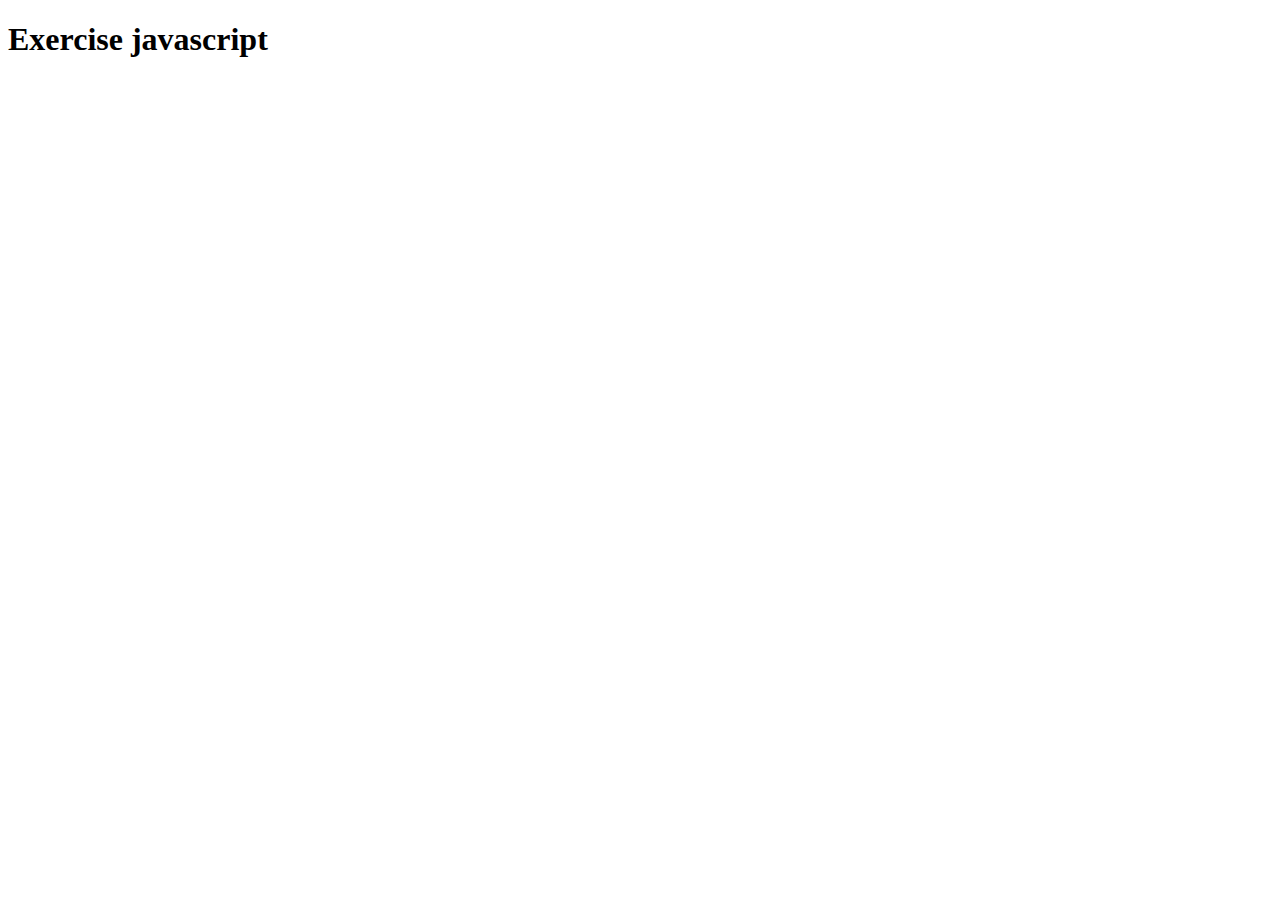
<file: semana-05/index.html>
<!DOCTYPE html>
<html lang="en">

<head>
    <meta charset="UTF-8">
    <meta http-equiv="X-UA-Compatible" content="IE=edge">
    <meta name="viewport" content="width=device-width, initial-scale=1.0">
    <title>
        exercise javascript
    </title>
    <script src="exercises/01_variables_and_operators.js"></script>
    <script src="exercises/02_strings.js"></script>
    <script src="exercises/03_arrays.js"></script>
    <script src="exercises/04_if_else.js"></script>
    <script src="exercises/05_for.js"></script>
    <script src="exercises/06_functions.js"></script>
</head>
<body>
    <h1>
        Exercise javascript
    </h1>
</body>
</file>
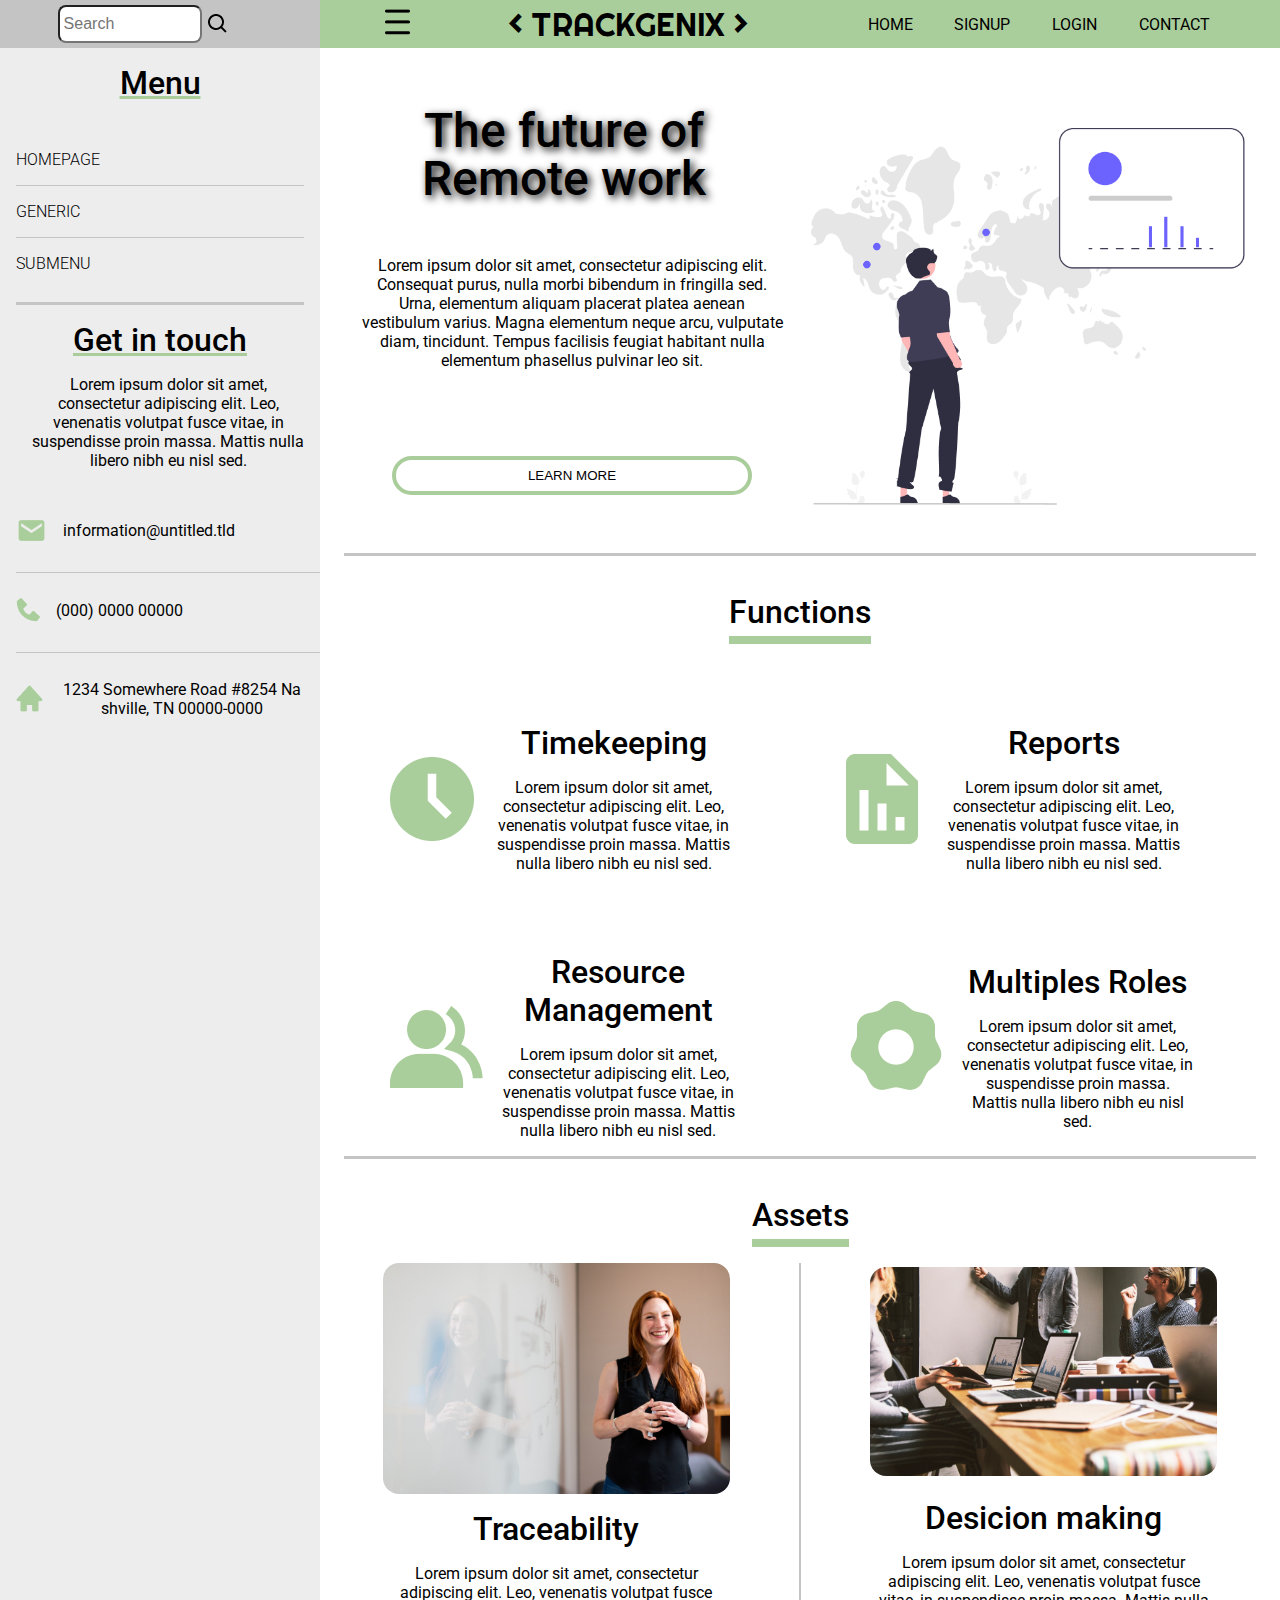
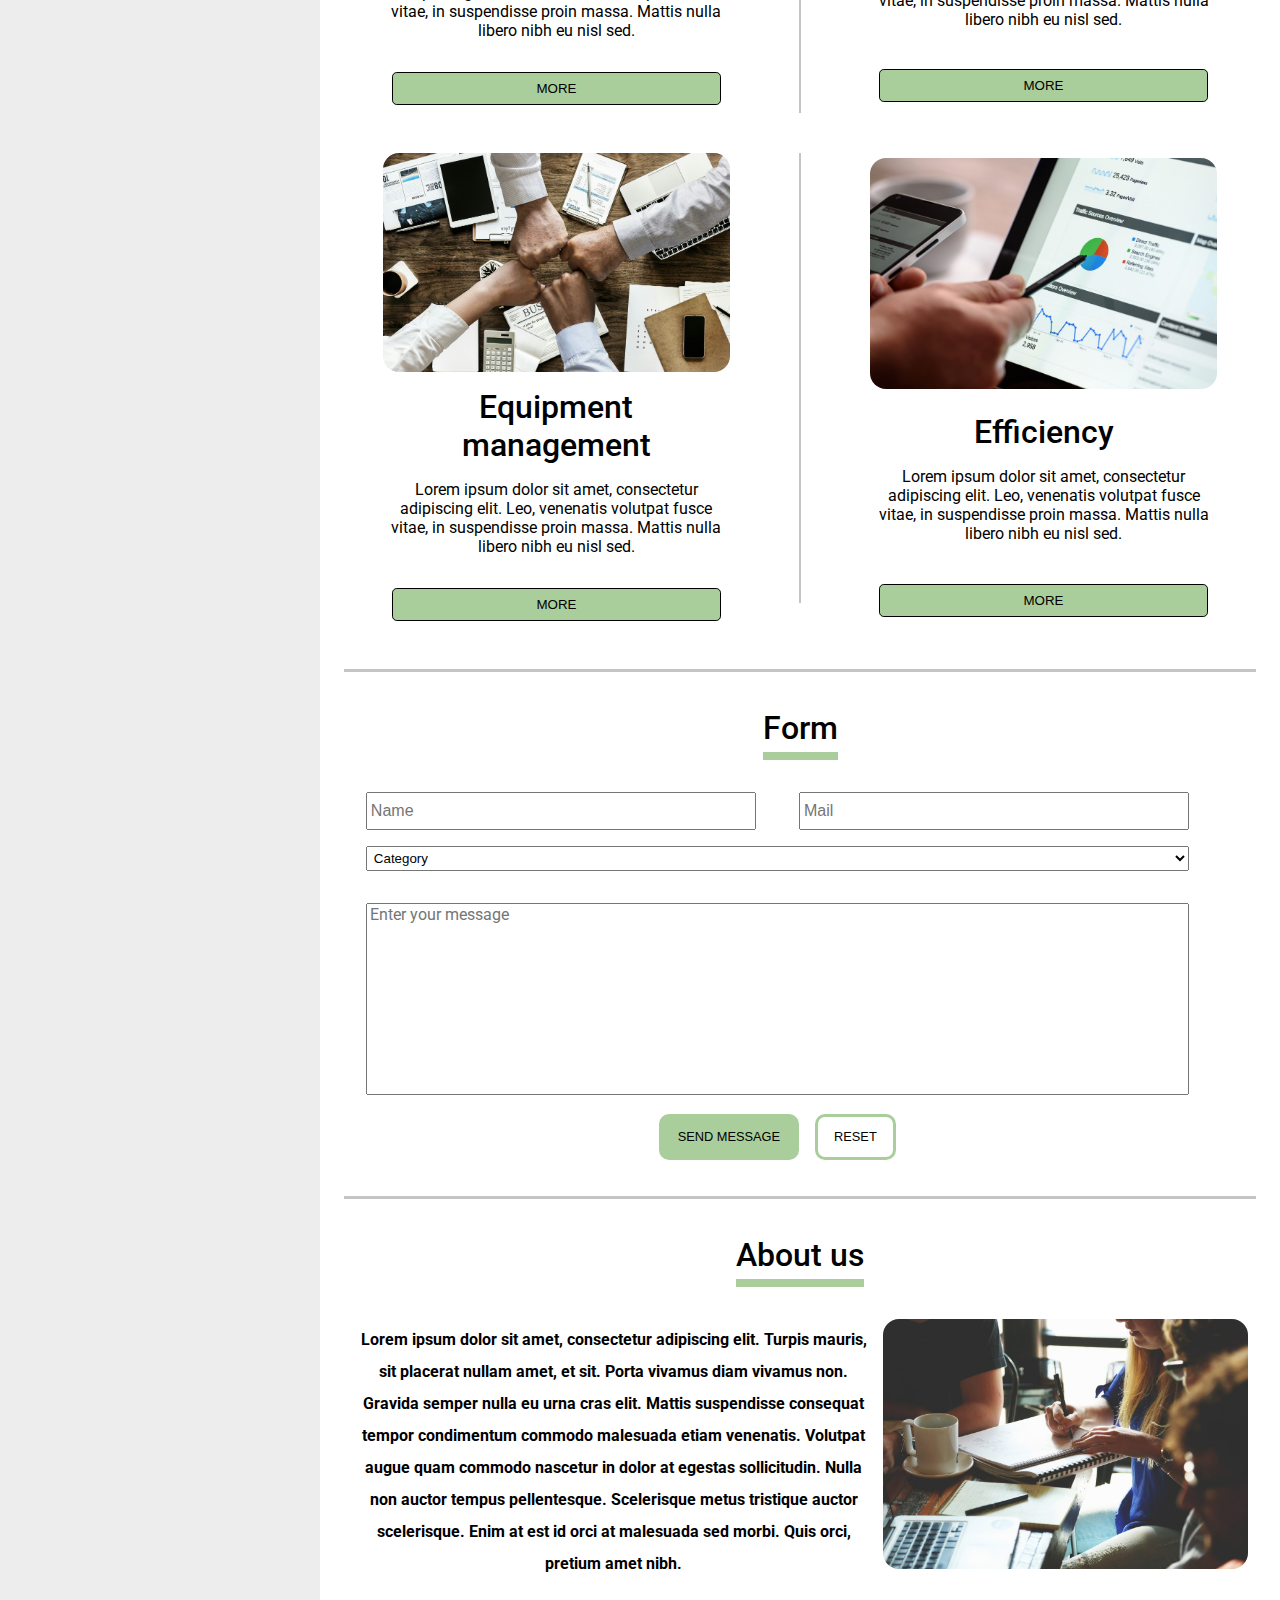
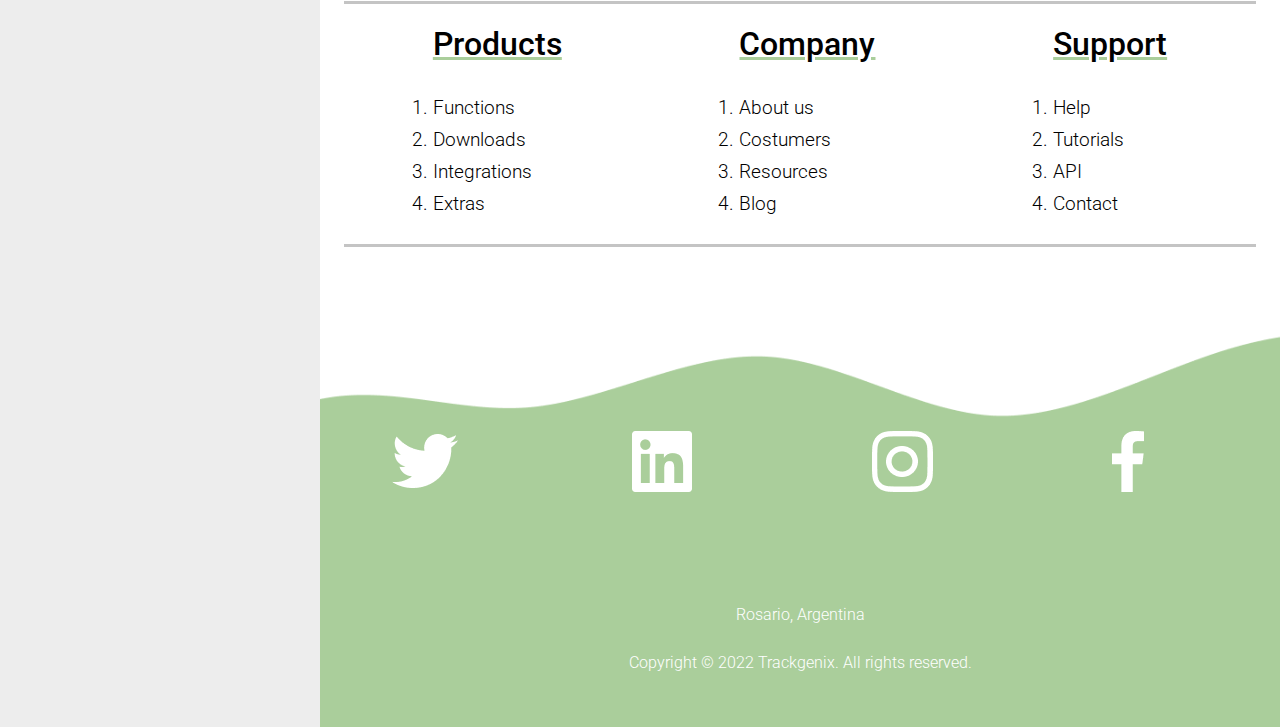
<file: semana-06/views/index.html>
<!DOCTYPE html>
<html lang="en">
    <head>
        <meta charset="UTF-8">
        <meta http-equiv="X-UA-Compatible" content="IE=edge">
        <meta name="viewport" content="width=device-width, initial-scale=1.0">
        <title>
            Trackgenix
        </title>
        <link rel="stylesheet" href="../styles/reset.css" />
        <link rel="stylesheet" href="../styles/style.css" />
        <link rel="stylesheet" href="../styles/header.css" />
        <link rel="stylesheet" href="../styles/main.css" />
        <link rel="stylesheet" href="../styles/sidebar.css" />
        <link rel="stylesheet" href="../styles/footer.css" />
        <link rel="stylesheet" href="../styles/login.css" />
        <link rel="stylesheet" href="../styles/sign-up.css" />
        <link rel="preconnect" href="https://fonts.googleapis.com">
        <link rel="preconnect" href="https://fonts.gstatic.com" crossorigin>
        <link href="https://fonts.googleapis.com/css2?family=Righteous&display=swap" rel="stylesheet">
        <link rel="preconnect" href="https://fonts.googleapis.com">
        <link rel="preconnect" href="https://fonts.gstatic.com" crossorigin>
        <link href="https://fonts.googleapis.com/css2?family=Roboto:wght@300;400;500;700&display=swap" rel="stylesheet">
    </head>
    <body>
        <aside>
            <form class="search-menu">
                <input type="search" placeholder="Search">
                <input type="image" src="../assets/search-regular-24.png">
            </form>
            <div>
                <p class="menu">
                    Menu
                </p>
            </div>
            <div class="url">
                <ul>
                    <li><a class="link" href="../views/index.html">HOMEPAGE</a></li>
                    <li><a class="link" href="#">GENERIC</a></li>
                    <li><a class="link" href="#">SUBMENU</a></li>
                </ul>
            </div>
            <div>
                <p class="getin">
                    Get in touch
                </p>
            </div>
            <div class="getin-text">
                <p>
                    Lorem ipsum dolor sit amet, consectetur adipiscing elit.
                    Leo, venenatis volutpat fusce vitae, in suspendisse proin massa.
                    Mattis nulla libero nibh eu nisl sed.
                </p>
            </div>
            <div class="contact-sidebar">
                <ul>
                    <li><img src="../assets/mail.png" alt="mail">
                        <p class="contact">information@untitled.tld</p>
                    </li>
                    <li><img src="../assets/phone.png" alt="mail">
                        <p class="contact">(000) 0000 00000</p>
                    </li>
                    <li><img src="../assets/home.png" alt="mail">
                        <p class="contact">1234 Somewhere Road #8254 Nashville, TN 00000-0000</p>
                    </li>
                </ul>
            </div>
        </aside>
        <div class="main-container">
            <header>
                <div class="burger">
                    <img src="../assets/burger.png" alt="menu burger">
                </div>
                <div class="h1-container">
                    <h1>
                        < TRACKGENIX >
                    </h1>
                </div>
                <nav>
                    <ul>
                        <li class="nav"><a class="link" href="index.html">HOME</a></li>
                        <li class="nav"><a class="link" href="sign-up.html">SIGNUP</a></li>
                        <li class="nav"><a class="link" href="login.html">LOGIN</a></li>
                        <li class="nav"><a class="link" href="#">CONTACT</a></li>
                    </ul>
                </nav>
            </header>
            <main>
                <section class="first section">
                    <div class="container-text-remote-img">
                        <div class="remote-container">
                            <h2 class="remote"> The future of Remote work </h2>
                            <p class="remote-p">
                                Lorem ipsum dolor sit amet, consectetur adipiscing elit.
                                Consequat purus, nulla morbi bibendum in fringilla sed.
                                Urna, elementum aliquam placerat platea aenean vestibulum varius.
                                Magna elementum neque arcu, vulputate diam, tincidunt.
                                Tempus facilisis feugiat habitant nulla elementum phasellus pulvinar leo sit.
                            </p>
                            <input type="button" value="LEARN MORE" class="button-learn">
                        </div>
                        <div class="planisphere-cont">
                            <img src="../assets/undrawv.png.png" alt="hombre analisando" width="400" height="300"
                                class="planisphere">
                        </div>
                    </div>
                </section>
                <section class="function section">
                    <h2>Functions</h2>
                    <div class="function-container">
                        <div class="timekeeping">
                            <img src="../assets/time.png" alt="time">
                            <div>
                                <h3>Timekeeping</h3>
                                <p>
                                    Lorem ipsum dolor sit amet, consectetur adipiscing elit.
                                    Leo, venenatis volutpat fusce vitae, in suspendisse proin massa.
                                    Mattis nulla libero nibh eu nisl sed.
                                </p>
                            </div>
                        </div>
                        <div class="timekeeping">
                            <img src="../assets/report (1).png" alt="report">
                            <div>
                            <h3>Reports</h3>
                            <p>
                                Lorem ipsum dolor sit amet, consectetur adipiscing elit.
                                Leo, venenatis volutpat fusce vitae, in suspendisse proin massa.
                                Mattis nulla libero nibh eu nisl sed.
                            </p>
                            </div>
                        </div>
                        <div class="timekeeping">
                            <img src="../assets/person.png" alt="person">
                            <div>
                            <h3>Resource Management</h3>
                            <p>
                                Lorem ipsum dolor sit amet, consectetur adipiscing elit.
                                Leo, venenatis volutpat fusce vitae, in suspendisse proin massa.
                                Mattis nulla libero nibh eu nisl sed.
                            </p>
                            </div>
                        </div>
                        <div class="timekeeping">
                            <img src="../assets/Group 6.png">
                            <div>
                            <h3>Multiples Roles</h3>
                            <p class="clear">
                                Lorem ipsum dolor sit amet, consectetur adipiscing elit.
                                Leo, venenatis volutpat fusce vitae, in suspendisse proin massa.
                                Mattis nulla libero nibh eu nisl sed.
                            </p>
                            </div>
                        </div>
                    </div>
                </section>
                <section class="assets section">
                    <h2>Assets</h2>
                    <div class="assets-container">
                        <div class="picture">
                            <img src="../assets/woman.jpg" alt="woman work" width="300" height="200" class="first-column">
                            <div>
                                <h3>Traceability</h3>
                                <p>
                                    Lorem ipsum dolor sit amet, consectetur adipiscing elit.
                                    Leo, venenatis volutpat fusce vitae, in suspendisse proin massa.
                                    Mattis nulla libero nibh eu nisl sed.
                                </p>
                            </div>
                            <input type="button" value="MORE">
                        </div>
                        <div class="vertical-line"></div>
                        <div class="picture">
                            <img src="../assets/job.jpg" alt="office" width="300" height="200" class="first-column">
                            <div>
                                <h3>Desicion making</h3>
                                <p>
                                    Lorem ipsum dolor sit amet, consectetur adipiscing elit.
                                    Leo, venenatis volutpat fusce vitae, in suspendisse proin massa.
                                    Mattis nulla libero nibh eu nisl sed.
                                </p>
                            </div>
                            <input type="button" value="MORE">
                        </div>
                        <div class="picture">
                            <img src="../assets/teamwork.jpg" alt="team" width="300" height="200">
                            <div>
                                <h3>Equipment management</h3>
                                <p>
                                    Lorem ipsum dolor sit amet, consectetur adipiscing elit.
                                    Leo, venenatis volutpat fusce vitae, in suspendisse proin massa.
                                    Mattis nulla libero nibh eu nisl sed.
                                </p>
                            </div>
                            <input type="button" value="MORE">
                        </div>
                        <div class="vertical-line"></div>
                        <div class="picture">
                            <img src="../assets/digital-marketing.jpg" alt="graphic" width="300" height="200">
                            <div>
                                <h3>Efficiency</h3>
                                <p>
                                    Lorem ipsum dolor sit amet, consectetur adipiscing elit.
                                    Leo, venenatis volutpat fusce vitae, in suspendisse proin massa.
                                    Mattis nulla libero nibh eu nisl sed.
                                </p>
                            </div>
                            <input type="button" value="MORE">
                        </div>
                    </div>
                </section>
                <section class="form section">
                    <h2>Form</h2>
                    <form>
                        <input type="text" placeholder="Name" size="40">
                        <input type="text" placeholder="Mail" size="40">
                        <select>
                            <option selected>
                                Category
                            </option>
                            <option value="HTML">
                                HTML
                            </option>
                            <option value="CSS">
                                CSS
                            </option>
                        </select>
                            <textarea type="text" placeholder="Enter your message" size="86"></textarea>
                        <div class="button-message">
                            <button type="submit"> SEND MESSAGE </button>
                            <button type="reset"> RESET </button>
                        </div>
                    </form>
                </section>
                <section class="about section">
                    <h2>About us</h2>
                    <div class="p-about">
                        <p>
                            Lorem ipsum dolor sit amet, consectetur adipiscing elit.
                            Turpis mauris, sit placerat nullam amet, et sit. Porta vivamus diam vivamus non.
                            Gravida semper nulla eu urna cras elit.
                            Mattis suspendisse consequat tempor condimentum commodo malesuada etiam venenatis.
                            Volutpat augue quam commodo nascetur in dolor at egestas sollicitudin.
                            Nulla non auctor tempus pellentesque. Scelerisque metus tristique auctor scelerisque.
                            Enim at est id orci at malesuada sed morbi. Quis orci, pretium amet nibh.
                        </p>
                        <img src="../assets/startup.jpg" alt="teamwork">
                    </div>
                </section>
                <section class="list section">
                    <div class="column">
                        <h3>Products</h3>
                            <ol>
                                <li><a class="link" href="#">Functions</a></li>
                                <li><a class="link" href="#">Downloads</a></li>
                                <li><a class="link" href="#">Integrations</a></li>
                                <li><a class="link" href="#">Extras</a></li>
                            </ol>
                    </div>
                    <div class="column">
                        <h3>Company</h3>
                            <ol>
                                <li><a class="link" href="#">About us</a></li>
                                <li><a class="link" href="#">Costumers</a></li>
                                <li><a class="link" href="#">Resources</a></li>
                                <li><a class="link" href="#">Blog</a></li>
                            </ol>
                    </div>
                    <div class="column">
                        <h3>Support</h3>
                            <ol>
                                <li><a class="link" href="#">Help</a></li>
                                <li><a class="link" href="#">Tutorials</a></li>
                                <li><a class="link" href="#">API</a></li>
                                <li><a class="link" href="#">Contact</a></li>
                            </ol>
                    </div>
                </section>
            </main>
            <footer>
                <div class="social-media">
                    <a class="link" href="#"><img src="../assets/twitter.png" alt="#"></a>
                    <a class="link" href="#"><img src="../assets/linkedin.png" alt="#"></a>
                    <a class="link" href="#"><img src="../assets/instinstagram.png" alt="#"></a>
                    <a class="link" href="#"><img src="../assets/facebook.png" alt="#"></a>
                </div>
                <div class="container-copyright">
                    <p>Rosario, Argentina</p>
                    <p>Copyright © 2022 Trackgenix. All rights reserved.</p>
                </div>
            </footer>
        </div>
    </body>
</html>
</file>
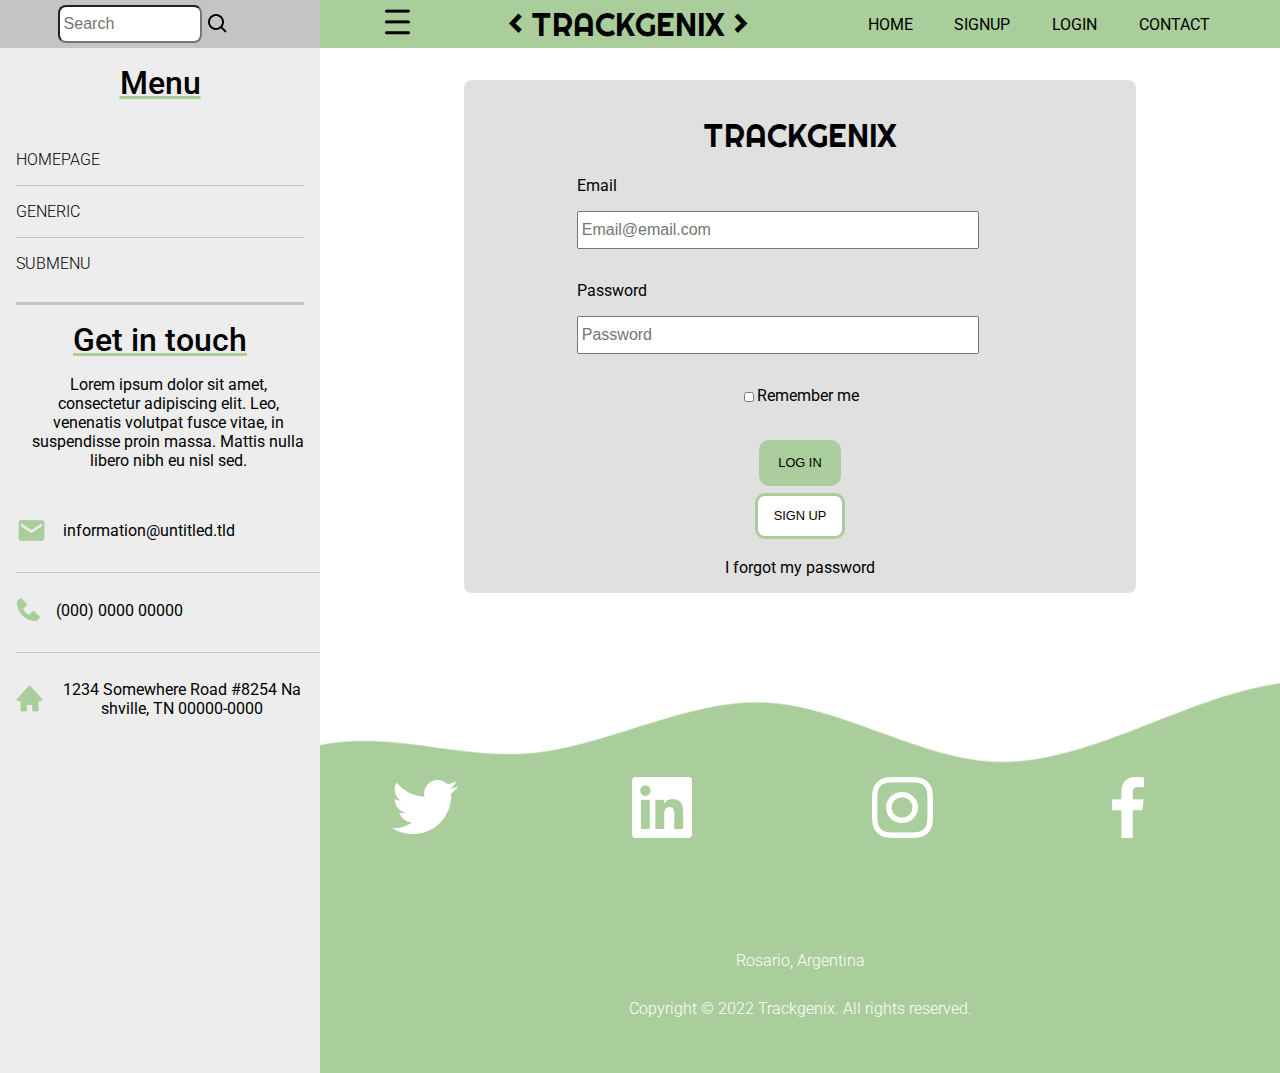
<file: semana-06/views/login.html>
<!DOCTYPE html>
<html lang="en">
    <head>
        <meta charset="UTF-8">
        <meta http-equiv="X-UA-Compatible" content="IE=edge">
        <meta name="viewport" content="width=device-width, initial-scale=1.0">
        <title>
            Trackgenix
        </title>
        <link rel="stylesheet" href="../styles/reset.css" />
        <link rel="stylesheet" href="../styles/style.css" />
        <link rel="stylesheet" href="../styles/header.css" />
        <link rel="stylesheet" href="../styles/main.css" />
        <link rel="stylesheet" href="../styles/sidebar.css" />
        <link rel="stylesheet" href="../styles/footer.css" />
        <link rel="stylesheet" href="../styles/login.css" />
        <link rel="stylesheet" href="../styles/sign-up.css" />
        <link rel="preconnect" href="https://fonts.googleapis.com">
        <link rel="preconnect" href="https://fonts.gstatic.com" crossorigin>
        <link href="https://fonts.googleapis.com/css2?family=Righteous&display=swap" rel="stylesheet">
        <link rel="preconnect" href="https://fonts.googleapis.com">
        <link rel="preconnect" href="https://fonts.gstatic.com" crossorigin>
        <link href="https://fonts.googleapis.com/css2?family=Roboto:wght@300;400;500;700&display=swap" rel="stylesheet">
        <script src="../javascript/login.js"></script>
    </head>
    <body>
        <aside>
            <form class="search-menu">
                <input type="search" placeholder="Search">
                <input type="image" src="../assets/search-regular-24.png">
            </form>
            <div>
                <p class="menu">
                    Menu
                </p>
            </div>
            <div class="url">
                <ul>
                    <li><a class="link" href="index.html">HOMEPAGE</a></li>
                    <li><a class="link" href="url">GENERIC</a></li>
                    <li><a class="link" href="url">SUBMENU</a></li>
                </ul>
            </div>
            <div>
                <p class="getin">
                    Get in touch
                </p>
            </div>
            <div class="getin-text">
                <p>
                    Lorem ipsum dolor sit amet, consectetur adipiscing elit.
                    Leo, venenatis volutpat fusce vitae, in suspendisse proin massa.
                    Mattis nulla libero nibh eu nisl sed.
                </p>
            </div>
            <div class="contact-sidebar">
                <ul>
                    <li><img src="../assets/mail.png" alt="mail">
                        <p class="contact">information@untitled.tld</p>
                    </li>
                    <li><img src="../assets/phone.png" alt="mail">
                        <p class="contact">(000) 0000 00000</p>
                    </li>
                    <li><img src="../assets/home.png" alt="mail">
                        <p class="contact">1234 Somewhere Road #8254 Nashville, TN 00000-0000</p>
                    </li>
                </ul>
            </div>
        </aside>
        <div class="main-container">
            <header>
                <div class="burger">
                    <img src="../assets/burger.png" alt="menu burger">
                </div>
                <div class="h1-container">
                    <h1>
                        < TRACKGENIX >
                    </h1>
                </div>
                <nav>
                    <ul>
                        <li class="nav"><a class="link" href="index.html">HOME</a></li>
                        <li class="nav"><a class="link" href="sign-up.html">SIGNUP</a></li>
                        <li class="nav"><a class="link" href="login.html">LOGIN</a></li>
                        <li class="nav"><a class="link" href="url">CONTACT</a></li>
                    </ul>
                </nav>
            </header>
            <main>
                <div class="login-container">
                    <h2>TRACKGENIX</h2>
                    <form class="form_log" id="form">
                        <div class="login_input" id="grupo-email">
                            <label for="email"class="form_label">Email</label>
                            <input type="email" placeholder="Email@email.com" class="form_input" name="email" id="email" >
                            <p class="input_error">Add a valida email</p>
                        </div>
                        <div class="login_input" id="grupo-password">
                            <label for="password" class="form_label">Password</label>
                            <input type="password" placeholder="Password" class="form_input" name="password" id="password">
                            <p class="input_error">Your password is incorrect</p>
                        </div>
                        <div class="radio_input">
                            <input type="checkbox" name="remember">
                            <label for="remember">Remember me</label>
                        </div>
                        <div class="login_button">
                            <button type="submit" class="login-btn"> LOG IN </button>
                            <button type="submit"><a  href="./sign-up.html"> SIGN UP </a></button>
                        </div>
                        <a href="#">I forgot my password</a>
                    </form>
                </div>
            </main>
            <footer>
                <div class="social-media">
                    <a class="link" href="#"><img src="../assets/twitter.png" alt="#"></a>
                    <a class="link" href="#"><img src="../assets/linkedin.png" alt="#"></a>
                    <a class="link" href="#"><img src="../assets/instinstagram.png" alt="#"></a>
                    <a class="link" href="#"><img src="../assets/facebook.png" alt="#"></a>
                </div>
                <div class="container-copyright">
                    <p>Rosario, Argentina</p>
                    <p>Copyright © 2022 Trackgenix. All rights reserved.</p>
                </div>
            </footer>
        </div>
    </body>
</html>
</file>
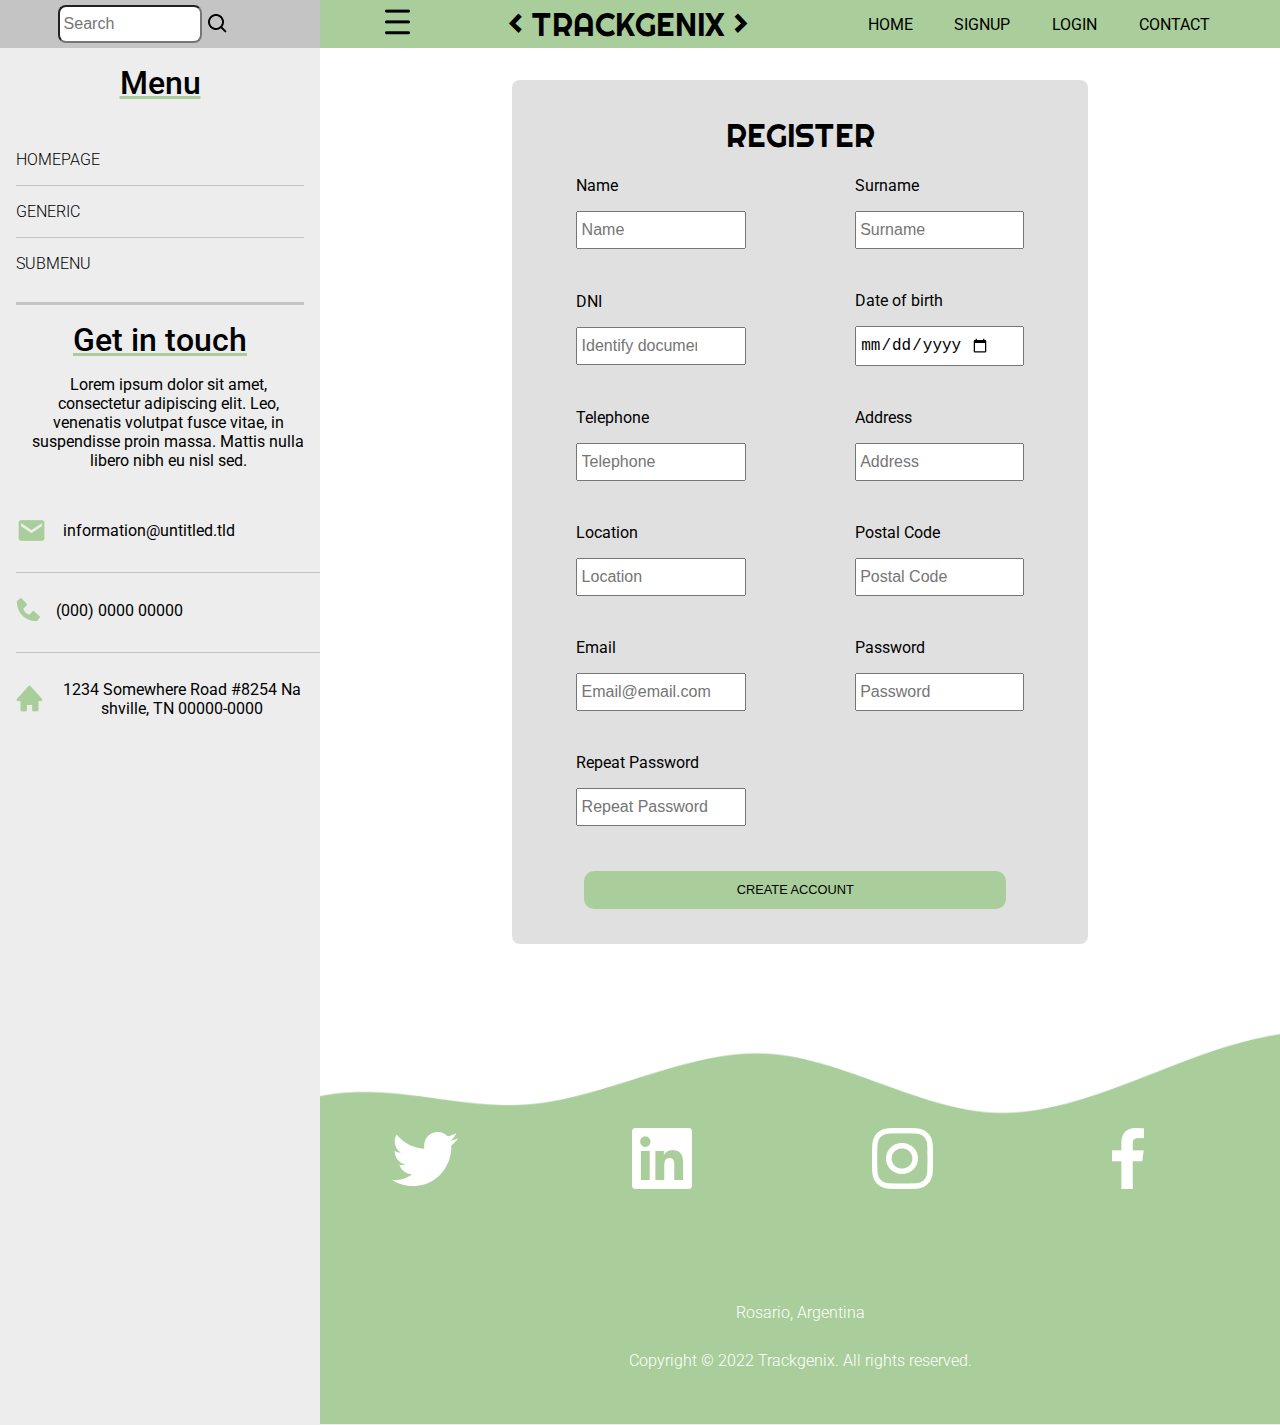
<file: semana-06/views/sign-up.html>
<!DOCTYPE html>
<html lang="en">
    <head>
        <meta charset="UTF-8">
        <meta http-equiv="X-UA-Compatible" content="IE=edge">
        <meta name="viewport" content="width=device-width, initial-scale=1.0">
        <title>
            Trackgenix
        </title>
        <link rel="stylesheet" href="../styles/reset.css" />
        <link rel="stylesheet" href="../styles/style.css" />
        <link rel="stylesheet" href="../styles/header.css" />
        <link rel="stylesheet" href="../styles/main.css" />
        <link rel="stylesheet" href="../styles/sidebar.css" />
        <link rel="stylesheet" href="../styles/footer.css" />
        <link rel="stylesheet" href="../styles/login.css" />
        <link rel="stylesheet" href="../styles/sign-up.css" />
        <link rel="preconnect" href="https://fonts.googleapis.com">
        <link rel="preconnect" href="https://fonts.gstatic.com" crossorigin>
        <link href="https://fonts.googleapis.com/css2?family=Righteous&display=swap" rel="stylesheet">
        <link rel="preconnect" href="https://fonts.googleapis.com">
        <link rel="preconnect" href="https://fonts.gstatic.com" crossorigin>
        <link href="https://fonts.googleapis.com/css2?family=Roboto:wght@300;400;500;700&display=swap" rel="stylesheet">
        <script src="../javascript/sign-up.js"></script>
    </head>
    <body>
        <aside>
            <form class="search-menu">
                <input type="search" placeholder="Search">
                <input type="image" src="../assets/search-regular-24.png">
            </form>
            <div>
                <p class="menu">
                    Menu
                </p>
            </div>
            <div class="url">
                <ul>
                    <li><a class="link" href="index.html">HOMEPAGE</a></li>
                    <li><a class="link" href="url">GENERIC</a></li>
                    <li><a class="link" href="url">SUBMENU</a></li>
                </ul>
            </div>
            <div>
                <p class="getin">
                    Get in touch
                </p>
            </div>
            <div class="getin-text">
                <p>
                    Lorem ipsum dolor sit amet, consectetur adipiscing elit.
                    Leo, venenatis volutpat fusce vitae, in suspendisse proin massa.
                    Mattis nulla libero nibh eu nisl sed.
                </p>
            </div>
            <div class="contact-sidebar">
                <ul>
                    <li><img src="../assets/mail.png" alt="mail">
                        <p class="contact">information@untitled.tld</p>
                    </li>
                    <li><img src="../assets/phone.png" alt="mail">
                        <p class="contact">(000) 0000 00000</p>
                    </li>
                    <li><img src="../assets/home.png" alt="mail">
                        <p class="contact">1234 Somewhere Road #8254 Nashville, TN 00000-0000</p>
                    </li>
                </ul>
            </div>
        </aside>
        <div class="main-container">
            <header>
                <div class="burger">
                    <img src="../assets/burger.png" alt="menu burger">
                </div>
                <div class="h1-container">
                    <h1>
                        < TRACKGENIX >
                    </h1>
                </div>
                <nav>
                    <ul>
                        <li class="nav"><a class="link" href="index.html">HOME</a></li>
                        <li class="nav"><a class="link" href="sign-up.html">SIGNUP</a></li>
                        <li class="nav"><a class="link" href="login.html">LOGIN</a></li>
                        <li class="nav"><a class="link" href="url">CONTACT</a></li>
                    </ul>
                </nav>
            </header>
            <main>
                <div class="form-container">
                    <h2>REGISTER</h2>
                    <form action="" class="form-2" id="form">
                        <div class= "group_form" id="group_name">
                            <label for="sign-name" class="form_label">Name</label>
                            <input type="text" placeholder="Name" class="form_input" name="name" id="name">
                            <p class="message_error">¡Only letters and more than 3 letters!</p>
                        </div>
                        <div class="group_form" id="group_surname">
                            <label for="sign-surname" class="form_label">Surname</label>
                            <input type="text" placeholder="Surname" class="form_input" name="surname" id="surname">
                            <p class="message_error">¡Only letters and more than 3 letters!</p>
                        </div>
                        <div class="group_form" id="group_dni">
                            <label for="sign-dni" class="form_label">DNI</label>
                            <input type="number" placeholder="Identify document" class="form_input" name="dni" id="dni">
                            <p class="message_error">¡Only numbers and more than 7 numbers!</p>
                        </div>
                        <div class="group_form" id="group_date">
                            <label for="sign-date"class="form_label">Date of birth</label>
                            <input type="date" placeholder="Date of bith" class="form_input" name="date" id="date">
                            <p class="message_error">dd/mm/aaaa</p>
                        </div>
                        <div class="group_form" id="group_tel">
                            <label for="sign-tel"class="form_label">Telephone</label>
                            <input type="tel" placeholder="Telephone" class="form_input" name="tel" id="tel">
                            <p class="message_error">¡Only numbers and more than 10 numbers!</p>
                        </div>
                        <div class="group_form" id="group_address">
                            <label for="sign-address"class="form_label">Address</label>
                            <input type="text" placeholder="Address" class="form_input" name="address" id="address">
                            <p class="message_error">¡At least 5 characters with letters,numbers and one space!</p>
                        </div>
                        <div class="group_form" id="group_loc"> 
                            <label for="sign-loc"class="form_label">Location</label>
                            <input type="text" placeholder="Location" class="form_input" name="loc" id="loc">
                            <p class="message_error">¡Alphanumeric text with more than 3 letters!</p>
                        </div>
                        <div class="group_form" id="group_cp">
                            <label for="sign-cp"class="form_label">Postal Code</label>
                            <input type="number" placeholder="Postal Code" class="form_input" name="cp" id="cp">
                            <p class="message_error">¡Only numbers and more than 4 numbers!</p>
                        </div>
                        <div class="group_form" id="group_email">
                            <label for="sign-email"class="form_label">Email</label>
                            <input type="text" placeholder="Email@email.com" class="form_input" name="email" id="email">
                            <p class="message_error">¡Format of email invalid!</p>
                        </div>
                        <div class="group_form" id="group_password">
                            <label for="sign-pass"class="form_label">Password</label>
                            <input type="password" placeholder="Password"class="form_input" name="password" id="password">
                            <p class="message_error">¡At least 8 characters with letters and numbers!</p>
                        </div>
                        <div class="group_form" id="group_password2">
                            <label for="repeat-pas"class="form_label">Repeat Password</label>
                            <input type="password" placeholder="Repeat Password" class="form_input" name="password2" id="password2">
                            <p class="message_error">¡Repeat the last password!</p> 
                        </div>
                        <div class="group_form group_form-btn">
                            <button type="submit" class="form_btn" id="create-btn"> CREATE ACCOUNT </button>
                            <p class="form_mensaje-exito" id="form_mensaje-exito">Your form has been sent successfully</p>
                        </div>
                    </form>
                    <div class="error-div" id="error-div">
                        <button id="btn-close">close</button>
                        <h3>user data</h3>
                    </div>
                </div>
            </main>
            <footer>
                <div class="social-media">
                    <a class="link" href="#"><img src="../assets/twitter.png" alt="#"></a>
                    <a class="link" href="#"><img src="../assets/linkedin.png" alt="#"></a>
                    <a class="link" href="#"><img src="../assets/instinstagram.png" alt="#"></a>
                    <a class="link" href="#"><img src="../assets/facebook.png" alt="#"></a>
                </div>
                <div class="container-copyright">
                    <p>Rosario, Argentina</p>
                    <p>Copyright © 2022 Trackgenix. All rights reserved.</p>
                </div>
            </footer>
        </div>
    </body>
</html>
</file>
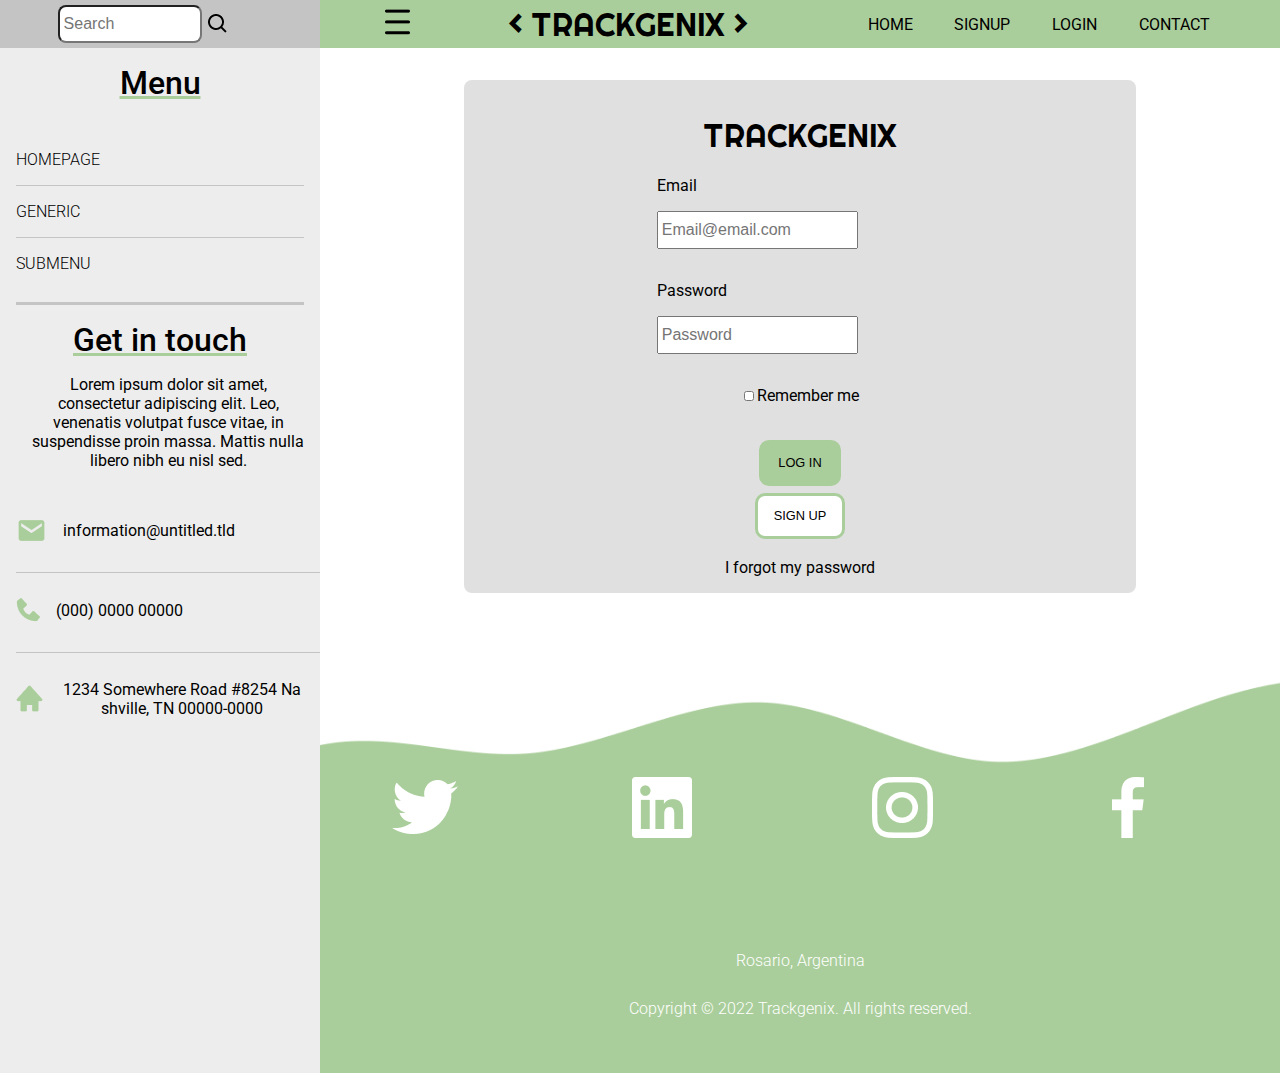
<file: semana-07/views/login.html>
<!DOCTYPE html>
<html lang="en">
    <head>
        <meta charset="UTF-8">
        <meta http-equiv="X-UA-Compatible" content="IE=edge">
        <meta name="viewport" content="width=device-width, initial-scale=1.0">
        <title>
            Trackgenix
        </title>
        <link rel="stylesheet" href="../styles/reset.css" />
        <link rel="stylesheet" href="../styles/style.css" />
        <link rel="stylesheet" href="../styles/header.css" />
        <link rel="stylesheet" href="../styles/main.css" />
        <link rel="stylesheet" href="../styles/sidebar.css" />
        <link rel="stylesheet" href="../styles/footer.css" />
        <link rel="stylesheet" href="../styles/login.css" />
        <link rel="stylesheet" href="../styles/sign-up.css" />
        <link rel="preconnect" href="https://fonts.googleapis.com">
        <link rel="preconnect" href="https://fonts.gstatic.com" crossorigin>
        <link href="https://fonts.googleapis.com/css2?family=Righteous&display=swap" rel="stylesheet">
        <link rel="preconnect" href="https://fonts.googleapis.com">
        <link rel="preconnect" href="https://fonts.gstatic.com" crossorigin>
        <link href="https://fonts.googleapis.com/css2?family=Roboto:wght@300;400;500;700&display=swap" rel="stylesheet">
        <script src="../javascript/login.js"></script>
    </head>
    <body>
        <aside>
            <form class="search-menu">
                <input type="search" placeholder="Search">
                <input type="image" src="../assets/search-regular-24.png">
            </form>
            <div>
                <p class="menu">
                    Menu
                </p>
            </div>
            <div class="url">
                <ul>
                    <li><a class="link" href="index.html">HOMEPAGE</a></li>
                    <li><a class="link" href="url">GENERIC</a></li>
                    <li><a class="link" href="url">SUBMENU</a></li>
                </ul>
            </div>
            <div>
                <p class="getin">
                    Get in touch
                </p>
            </div>
            <div class="getin-text">
                <p>
                    Lorem ipsum dolor sit amet, consectetur adipiscing elit.
                    Leo, venenatis volutpat fusce vitae, in suspendisse proin massa.
                    Mattis nulla libero nibh eu nisl sed.
                </p>
            </div>
            <div class="contact-sidebar">
                <ul>
                    <li><img src="../assets/mail.png" alt="mail">
                        <p class="contact">information@untitled.tld</p>
                    </li>
                    <li><img src="../assets/phone.png" alt="mail">
                        <p class="contact">(000) 0000 00000</p>
                    </li>
                    <li><img src="../assets/home.png" alt="mail">
                        <p class="contact">1234 Somewhere Road #8254 Nashville, TN 00000-0000</p>
                    </li>
                </ul>
            </div>
        </aside>
        <div class="main-container">
            <header>
                <div class="burger">
                    <img src="../assets/burger.png" alt="menu burger">
                </div>
                <div class="h1-container">
                    <h1>
                        < TRACKGENIX >
                    </h1>
                </div>
                <nav>
                    <ul>
                        <li class="nav"><a class="link" href="index.html">HOME</a></li>
                        <li class="nav"><a class="link" href="sign-up.html">SIGNUP</a></li>
                        <li class="nav"><a class="link" href="login.html">LOGIN</a></li>
                        <li class="nav"><a class="link" href="url">CONTACT</a></li>
                    </ul>
                </nav>
            </header>
            <main>
                <div class="login-container">
                    <h2>TRACKGENIX</h2>
                    <form class="form_log" id="form">
                        <div class="login_input" id="grupo-email">
                            <label for="email"class="form_label">Email</label>
                            <input type="email" placeholder="Email@email.com" class="form_input" name="email" id="email" >
                            <p class="input_error">Add a valida email</p>
                        </div>
                        <div class="login_input" id="grupo-password">
                            <label for="password" class="form_label">Password</label>
                            <input type="password" placeholder="Password" class="form_input" name="password" id="password">
                            <p class="input_error">Your password is incorrect</p>
                        </div>
                        <div class="radio_input">
                            <label for="remember">
                                <input class="radio-checkbox" type="checkbox" name="remember" id="remember">Remember me
                            </label>
                        </div>
                        <div class="login_button">
                            <button type="submit" class="login-btn" id="login-btn"> LOG IN </button>
                            <button type="submit"><a  href="./sign-up.html"> SIGN UP </a></button>
                        </div>
                        <a>I forgot my password</a>
                    </form>
                    <div class="error-div-log" id="error-div-log">
                        <button id="btn-close-log">close</button>
                        <h3>user data</h3>
                    </div>
                </div>
            </main>
            <footer>
                <div class="social-media">
                    <a class="link" href="#"><img src="../assets/twitter.png" alt="#"></a>
                    <a class="link" href="#"><img src="../assets/linkedin.png" alt="#"></a>
                    <a class="link" href="#"><img src="../assets/instinstagram.png" alt="#"></a>
                    <a class="link" href="#"><img src="../assets/facebook.png" alt="#"></a>
                </div>
                <div class="container-copyright">
                    <p>Rosario, Argentina</p>
                    <p>Copyright © 2022 Trackgenix. All rights reserved.</p>
                </div>
            </footer>
        </div>
    </body>
</html>
</file>
<file: semana-03/style.css>
header {
    background-color: #AACE9B;
    width: 100%;
    height: 60px;
}

header > h1 {
    margin-left: 40px;
    padding-top: 10px;
    font-family: 'Righteous', cursive;
    font-weight: 400;
    font-size: 40px;
}

nav {
    float: right;
}

header > nav > ul > li {
    float:left;
    padding: 30px;
    font-family: 'Roboto', sans-serif;
    font-weight: 400;
    font-size: 15px;
    margin-top: -45px;
}

.nav a {
    text-decoration: none;
    color: black;
}

main {
    font-family: 'Roboto', sans-serif;
}

.main-container {
    position: absolute;
    width: 75%;
    right: 0;
}

aside {
    position:fixed;
    top: 0px;
    left: 0px;
    width: 25%;
    height: 100%;
}

aside .subtitle {
    font-family: 'Roboto', sans-serif;
    font-weight: 500;
    font-size: 30px;
    text-decoration-line: underline;
    text-decoration-color: #AACE9B;
    text-decoration-thickness: 5px;
    }

aside ul li {
    padding-bottom: 10px;
    padding-left: 10px;
    border-bottom: 1px solid #C4C4C4;
    margin-top: 10px;
}

aside > .contact {
    font-family: 'Roboto', sans-serif;
    font-weight: 300;
    font-size: 15px;
}

aside > .p-getintouch {
    font-family: 'Roboto', sans-serif;
    font-weight: 300;
    font-size: 15px;
}

.search-menu {
    position: relative;
    background-color: #C4C4C4;
    width: 100%;
    height: 60px;
}

.search-menu > form {
    position: absolute;
    left: 20px;
    top: 10px;
}

aside {
    background-color: #ededed;
}

aside .ul li a {
    text-decoration: none;
    color: black;
    font-family: 'Roboto', sans-serif;
    font-weight: 300;
}

.subtitle {
    margin-bottom: 20px;
    padding-left: 10px;
    margin-top: 10px;
}

.contact-1 img {
    float: left;
    margin-left: 10px;
}

.contact-1 {
    margin-top: 30px;
}

.contact-1 p{
    position: relative;
    left: 10px;
}

.contact {
    font-family: 'Roboto';
    font-style: normal;
    font-weight: 300;
    font-size: 15px;
}

.p-getintouch{
    position: relative;
    width: 300px;
    margin-left: 10px;
    font-family: 'Roboto';
    font-style: normal;
    font-weight: 300;
    font-size: 15px;
}
.remote {
    width: 400px;
    padding-left: 10px;
    padding-top: 20px;
    font-family: 'Roboto';
    font-style: normal;
    font-weight: 500;
    font-size: 50px;
}

.remote-p {
    position: relative;
    width: 350px;
    height: 363px;
    left: 20px;
    top: 30px;
    font-family: 'Roboto';
    font-style: normal;
    font-weight: 400;
    font-size: 20px;
    align-items: center;
}

.planisphere {
    position: absolute;
    right: 90px;
    top: 100px;
}

.button-learn {
    background: #FFFFFF;
    border: 4px solid #AACE9B;
    box-sizing: border-box;
    border-radius: 26.5px;
    padding: 10px 20px;
    position: relative;
    left: 100px;
    top: -80px;
}

.princ {
    border-bottom: 3px solid #C4C4C4;
    width: 90%;
    margin: auto;
}

.sub-under {
    border-bottom: 5px solid #AACE9B;
    margin: 0px 750px 20px 0px;
    font-family: 'Roboto';
    font-style: normal;
    font-weight: 500;
    font-size: 35px;
    line-height: 40px;
}

.time h3 {
    margin-top: 10px;
    font-family: 'Roboto';
    font-style: normal;
    font-weight: 500;
    font-size: 25px;
 }

 .time p {
     position: relative;
     width: 400px;
     margin-top: 10px;
     margin-bottom: 10px;
     font-family: 'Roboto';
     font-style: normal;
     font-weight: 400;
     font-size: 15px;
 }

 .time img {
     float: left;
     margin-right: 40px;
     padding-top: 30px;
 }

 .time {
     padding: 10px;
 }

div .time {
    float: left;
}

.assets img {
    border-radius: 15px;
}

.img-3 img {
    margin-top: 120px;
}

.assets h3 {
    font-family: 'Roboto';
    font-style: normal;
    font-weight: 500;
    font-size: 25px;
    line-height: 74px;
}

.assets p {
    width: 396px;
    font-family: 'Roboto';
    font-style: normal;
    font-weight: 300;
    font-size: 12px;
    line-height: 24px;
}

.assets input {
    background: #AACE9B;
    border: 1px solid;
    border-color: black;
    box-sizing: border-box;
    border-radius: 5px;
    padding: 5px 10px;
    margin-top: 15px;
}

.assets div {
    display: inline-block;
    position: relative;
    width: 45%;
    margin: 35px 10px 70px 10px;
}

form input {
    display: inline-block;
    align-items: flex-end;
    padding: 5px 70px 5px 2px;
    font-family: 'Roboto';
    font-style: normal;
    font-weight: 400;
    font-size: 14px;
    line-height: 16px;
}

form select, form textarea {
    display: block;
    width: 82%;
    padding: 3px;
    margin: 10px 0px;
}

form textarea {
    height: 200px;
    resize: none;
    font-family: 'Roboto';
    font-style: normal;
    font-weight: 400;
    font-size: 14px;
    line-height: 16px;
}

form button {
    margin-bottom: 20px;
    margin: 3px 10px;
    padding: 7px 15px;
    background-color: #AACE9B;
    border: 3px solid #AACE9B;
    border-radius: 10px;
    font-family: 'Roboto';
    font-style: normal;
    font-weight: 400;
    font-size: 15px;
    line-height: 24px;
    text-transform: uppercase;
}

form button:last-child {
    background-color: #FFFFFF;
    border: 3px solid #AACE9B;
    color: #000;
}

.about p {
    position: absolute;
    width: 40%;
    font-family: 'Roboto';
    font-style: normal;
    font-weight: 700;
    font-size: 15px;
    line-height: 30px;
}

.about img {
    display: inline-block;
    border-radius: 20px ;
    margin-left: 55%;
    width: 350px;
    height: 250px;
}

.about {
    height: 400px;
}

.list div {
    width: 30%;
    display:inline-block;
    text-align: center;
}

.list div h3 {
    margin: auto;
    text-decoration: underline #AACE9B;
    font-family: 'Roboto';
    font-style: normal;
    font-weight: 500;
    font-size: 26px;
    line-height: 74px;
}

.list div ol li {
    margin-top: 20px;
    font-family: 'Roboto';
    font-style: normal;
    font-weight: 300;
    font-size: 20px;
    line-height: 20px;
}

.list div ol {
    margin-bottom: 20px;
}

footer {
    background-image: url(../semana-03/img/footer.png);
    background-position: bottom;
    background-repeat: no-repeat;
    background-size: cover;
    height: 440px;
}

footer h4 {
    margin-top: 50px;
    font-family: 'Roboto';
    font-style: normal;
    font-weight: 300;
    font-size: 20px;
    line-height: 17px;
    color: #fff;
    text-align: center;
}

footer img {
    display: inline-block;
    margin-top: 200px;
    margin-left: 150px;
}
</file>
<file: semana-04/css/style.css>
body {
    display: flex;
    flex-direction: row;
    flex-wrap: wrap;
    width: 100%;
    font-family: 'Roboto', sans-serif;
    background-color: #ededed;
}

.main-container {
    flex: 6;
    background-color: #fff;
}

h2 {
    margin: 2rem auto;
    margin-bottom: 1rem;
    font-style: normal;
    font-weight: 500;
    font-size: 2rem;
    line-height: 3rem;
    border-bottom: 0.5rem solid #AACE9B;
}

div h3 {
    margin: 1rem;
    text-align: center;
    font-style: normal;
    font-weight: 500;
    font-size: 2rem;
}

a.link {
    text-decoration: none;
    color: #000;
}

a.link:hover {
    color: #ff0000
}

img{
    width: 100%;
    height: auto;
    max-width: max-content;
}
</file>
<file: semana-04/css/header.css>
header{
    display:flex;
    flex-direction: row;
    align-items: center;
    justify-content: space-around;
    max-height: 5rem;
    min-height: 3rem;
    width: 100%;
    background-color: #aace9b;
}

h1 {
    align-self: center;
    font-family: 'Righteous' , 'Roboto', 'arial' ;
    font-weight: 400;
    font-size: 2rem;
}

.h1-container {
    display: flex;
    flex-direction: row;
    justify-content: flex-start;
    align-content: flex-start;
}

header nav ul {
        display: none;
}

.burger {
    margin-left: 1rem;
}

@media screen and (min-width: 1024px) {
    header nav ul {
        display:flex;
        justify-content: space-around;
    }

    header nav {
        width: 40%;
    }
}
</file>
<file: semana-04/css/main.css>
.section {
    display: flex;
    width: 95%;
    margin: auto;
    flex-direction: row;
    align-items: center;
    flex-wrap: wrap;
    border-bottom: 3px solid #C4C4C4;
}

.container-text-remote-img {
    display: flex;
    flex-direction: row;
    flex-wrap: wrap;
}

.remote-container{
    display: flex;
    flex-direction: row;
    width: 100%;
    justify-content: center;
    align-items: center;
    flex-wrap: wrap;
}

.remote {
    width: 80%;
    text-shadow: 0.2rem 0.2rem 0.5rem #000;
    text-align: center;
    padding-top: 1rem;
    padding-right: 1rem;
    font-style: normal;
    font-weight: 500;
    font-size: 3rem;
    border-bottom: none;
}

.planisphere-cont{
    width: 100%;
    display: flex;
    justify-content: center;
    align-items: center;
    flex-wrap: wrap;
    margin-top: 5rem;
    margin-bottom: 3rem;
}

.planisphere {
    width: 95%;
    justify-content: center;
    align-content: center;
}

.buttonl-cont{
    width: 100%;
    display: flex;
    justify-content: center;
    align-items: center;
    flex-wrap: wrap;
}

.button-learn {
    padding: 0.5rem 1rem;
    margin: 3rem;
    background: #FFFFFF;
    border: 4px solid #AACE9B;
    box-sizing: border-box;
    border-radius: 1.7rem;
}

.timekeeping {
    width: 100%;
    display: flex;
    flex-direction: row;
    justify-content: center;
    align-items: center;
    flex-wrap: wrap;
    margin-bottom: 0rem;
    margin-top: 3rem;
}

form {
    display:flex;
    flex-direction: row;
    width: 95%;
    justify-content: center;
    align-items: center;
    flex-wrap: wrap;
}

input, select, textarea {
    width: 90%;
    box-sizing: border-box;
    margin-top: 1rem;
}

select, textarea{
    width: 100%;
}

div p{
    margin: 1rem;
    text-align: center;
    font-style: normal;
    font-weight: 400;
    font-size: 1rem;
}

.assets img {
    border-radius: 1rem;
}

.picture {
    width: 100%;
    display: flex;
    justify-content: center;
    align-items: center;
    flex-wrap: wrap;
}

.picture img {
    width: 95%;
    justify-content: center;
    align-items: center;
    flex-wrap: wrap;
    margin-top: 3rem;
    margin:0;
}

.picture input {
    padding: 0.5rem 1rem;
    margin-top: 1rem;
    background: #AACE9B;
    border: 0.1rem solid;
    border-color: black;
    box-sizing: border-box;
    border-radius: 0.3rem;
    margin-bottom: 3rem;
}


form input {
    align-items: center;
    padding: 0.5rem 2rem 0.5rem 0.2rem;
    font-style: normal;
    font-weight: 400;
    font-size: 1rem;
}

.input-name{
    width: 100%;
    display: flex;
    justify-content: center;
    align-items: center;
    flex-wrap: wrap;
    margin-bottom: 1rem;
    margin-top: 2rem;
}

.input-mail{
    width: 100%;
    display: flex;
    justify-content: center;
    align-items: center;
    flex-wrap: wrap;
    margin-bottom: 1rem;
}

form select, form textarea {
    display: block;
    width: 95%;
    padding: 0.2rem;
    margin: 1rem 0;
}

.category {
    width: 100%;
    display: flex;
    justify-content: center;
    align-items: center;
    flex-wrap: wrap;
}


form textarea {
    height: 12rem;
    resize: none;
    font-family: 'Roboto';
    font-style: normal;
    font-weight: 400;
    font-size: 1rem;
    line-height: 1rem;
}

.message {
    width: 100%;
    display: flex;
    justify-content: center;
    align-items: center;
    flex-wrap: wrap;
    margin-bottom: 1rem;
}

form button {
    margin-bottom: 1rem;
    margin: 0.2rem 0.5rem;
    padding: 0.5rem 1rem;
    font-style: normal;
    font-weight: 400;
    font-size: 1rem;
    line-height: 1.5rem;
    text-transform: uppercase;
    background-color: #AACE9B;
    border: 0.2rem solid #AACE9B;
    border-radius: 10px;
}

form button:last-child {
    justify-content: center;
    background-color: #FFFFFF;
    border: 0.2rem solid #AACE9B;
    color: #000;
}

.button-message {
    width: 100%;
    display: flex;
    justify-content: center;
    align-items: center;
    flex-wrap: wrap;
    flex-direction: column;
    margin-bottom: 2rem;
}

.about p {
    width: 80%;
    font-style: normal;
    font-weight: 700;
    font-size: 1rem;
    line-height: 2rem;
}

.p-about {
    display: flex;
    width: 100%;
    justify-content: center;
    align-items: center;
    flex-wrap: wrap;
}

.p-about p {
    width: 100%;
    display: flex;
    justify-content: center;
    align-items: center;
    flex-wrap: wrap;
}

.p-about img {
    width: 70%;
    justify-content: center;
    align-items: center;
    flex-wrap: wrap;
    margin-top: 1rem;
    margin-bottom: 2rem;
    border-radius: 1rem;
}

.list div h3 {
    margin: auto;
    text-decoration: underline #AACE9B;
    font-style: normal;
    font-weight: 500;
    font-size: 2rem;
    line-height: 5rem;
}

.column ol li {
    margin-top: 1rem;
    font-style: normal;
    font-weight: 300;
    font-size: 1.2rem;
    line-height: 1rem;
}

.list {
    display: flex;
    flex-direction: column;
}

.column {
    display: flex;
    flex-direction: column;
    margin-bottom: 2rem;
}

.assets-container .vertical-line{
    display:none;
    width: 2px;
    height: 450px;
    background-color: #C4C4C4;
}
    
@media screen and (min-width: 768px) {
    .container-text-remote-img {
        flex-direction: row;
        flex-wrap: nowrap;
    }

    .timekeeping{
        flex-direction: row;
        flex-wrap: nowrap;
    }

    form {
        flex-direction: row;
        flex-wrap: wrap;
        justify-content: space-around;
    }

    form input {
        width: 45%;
    }

    form select, form textarea {
        width:95%;
    }

    .button-message {
        display: flex;
        flex-direction: row;
    }

    .p-about {
        flex-direction: row;
        flex-wrap: nowrap;
    }

    .p-about img{
        width: 40%;
        margin-right: 0.5rem;
    }

    .list {
        display: flex;
        flex-direction: row;
        justify-content: space-around;
    }
}

@media screen and (min-width: 1024px){
    .function-container{
        display: flex;
        flex-direction: row;
        flex-wrap: wrap;
        justify-content: space-around;
    }
    
    .timekeeping{
        width: 40%;  
    }

    .assets-container {
        display: flex;
        flex-direction: row;
        flex-wrap: wrap;
        justify-content: space-around;
    }

    .assets-container div {
        width: 40%;
    }

    .picture div{
        width: 100%;
    }

    .assets-container .vertical-line{
        display: block;
    }

}
</file>
<file: semana-04/css/sidebar.css>
aside {
    display: none;
    flex-direction: column;
    height: 100vh;
    flex:2;
    background-color: #ededed;
}

.search-menu {
    display: flex;
    align-items: center;
    justify-content: center;
    max-height: 5rem;
    min-height: 3rem;
    background-color: #C4C4C4;
    width: 100%;
    height: 2rem;
}

.search-menu input {
    max-width: max-content;
    border-radius: 0.5rem;
    margin: 0;
}

.search-menu img {
    position: relative;
    left: 1rem;
}

.menu {
    font-family: 'Roboto', sans-serif;
    font-weight: 500;
    font-size: 2rem;
    text-decoration-line: underline;
    text-decoration-color: #AACE9B;
    text-decoration-thickness: 0.2rem;
}

.url ul {
    display: flex;
    flex-direction: column;
    justify-content: space-between;
    align-items: left;
    height: 7rem;
    margin: 1rem 0;
    margin-left: 1rem;
    margin-right: 1rem;
    padding-bottom: 3.5rem;
    border-bottom: 0.2rem solid #c4c4c4
}

.url ul li {
    padding-bottom: 1rem;
    margin-top: 1rem;
    border-bottom: 1px solid #c4c4c4;
    color: black;
    font-family: 'Roboto', sans-serif;
    font-weight: 300;
}

.url ul li:last-child {
    border-bottom: none;
}

.getin {
    font-weight: 500;
    font-size: 2rem;
    text-decoration-line: underline;
    text-decoration-color: #AACE9B;
    text-decoration-thickness: 0.2rem;
    margin: 0;
}

.getin-text {
    margin-left: 1rem;
    margin-bottom: 3rem;
    font-size: 0.8rem;
    font-weight: 300;
}

.contact-sidebar {
    display: flex;
    flex-direction: column;
    justify-content: center;
    height: 10rem;
    margin-left: 1rem;
    font-size: 0.6rem;
    font-weight: 300;
}

.contact-sidebar ul {
    margin-top: 1rem;
}

.contact-sidebar li {
    display: flex;
    justify-content: flex-start;
    align-items: center;
    margin-top: 0.7rem;
    padding-bottom: 1rem;
    border-bottom: 1px solid #c4c4c4;
}

.contact-sidebar li:last-child {
    border-bottom: none;
}

.contact {
    word-break: break-all;
}

@media screen and (min-width: 768px) {
     aside {
         display: flex
     }
}
</file>
<file: semana-04/css/footer.css>
footer {
    display: flex;
    flex-direction: row;
    align-items: center;
    flex-wrap: wrap;
    width: 100%;
    background-image: url(../img/footer.png);
    background-position: bottom;
    background-repeat: no-repeat;
    background-size: cover;
    height: 30rem;
}

footer p {
    margin-bottom: 0;
    margin-top: 2rem;
    font-style: normal;
    font-weight: 300;
    font-size: 1rem;
    line-height: 1rem;
    color: #fff;
}

.container-copyright {
    margin: auto;
    margin-top: 2rem;
    margin-bottom: 2rem;
}

.social-media {
    display: flex;
    width: 100%;
    justify-content: space-around;
    align-items: center;
    flex-wrap: wrap;
    margin-top: 10rem;
}

.social-media a {
    width: 10%;
}
</file>
<file: semana-06/styles/style.css>
body {
    display: flex;
    flex-direction: row;
    flex-wrap: wrap;
    width: 100%;
    font-family: 'Roboto', sans-serif;
    background-color: #ededed;
}

.main-container {
    flex: 6;
    background-color: #fff;
}

h2 {
    margin: 2rem auto;
    margin-bottom: 1rem;
    font-style: normal;
    font-weight: 500;
    font-size: 2rem;
    line-height: 3rem;
    border-bottom: 0.5rem solid #AACE9B;
}

div h3 {
    margin: 1rem;
    text-align: center;
    font-style: normal;
    font-weight: 500;
    font-size: 2rem;
}

a.link {
    text-decoration: none;
    color: #000;
}

a.link:hover {
    color: #ff0000
}

img{
    width: 100%;
    height: auto;
    max-width: max-content;
}
</file>
<file: semana-06/styles/header.css>
header{
    display:flex;
    flex-direction: row;
    align-items: center;
    justify-content: space-around;
    max-height: 5rem;
    min-height: 3rem;
    width: 100%;
    background-color: #aace9b;
}

h1 {
    align-self: center;
    font-family: 'Righteous' , 'Roboto', 'arial' ;
    font-weight: 400;
    font-size: 2rem;
}

.h1-container {
    display: flex;
    flex-direction: row;
    justify-content: flex-start;
    align-content: flex-start;
}

header nav ul {
        display: none;
}

.burger {
    margin-left: 1rem;
}

@media screen and (min-width: 1024px) {
    header nav ul {
        display:flex;
        justify-content: space-around;
    }

    header nav {
        width: 40%;
    }
}
</file>
<file: semana-06/styles/main.css>
.section {
    display: flex;
    width: 95%;
    margin: auto;
    flex-direction: row;
    align-items: center;
    flex-wrap: wrap;
    border-bottom: 3px solid #C4C4C4;
}

.container-text-remote-img {
    display: flex;
    flex-direction: row;
    flex-wrap: wrap;
}

.remote-container{
    display: flex;
    flex-direction: row;
    width: 100%;
    justify-content: center;
    align-items: center;
    flex-wrap: wrap;
}

.remote {
    width: 80%;
    text-shadow: 0.2rem 0.2rem 0.5rem #000;
    text-align: center;
    padding-top: 1rem;
    padding-right: 1rem;
    font-style: normal;
    font-weight: 500;
    font-size: 3rem;
    border-bottom: none;
}

.planisphere-cont{
    width: 100%;
    display: flex;
    justify-content: center;
    align-items: center;
    flex-wrap: wrap;
    margin-top: 5rem;
    margin-bottom: 3rem;
}

.planisphere {
    width: 95%;
    justify-content: center;
    align-content: center;
}

.buttonl-cont{
    width: 100%;
    display: flex;
    justify-content: center;
    align-items: center;
    flex-wrap: wrap;
}

.button-learn {
    padding: 0.5rem 1rem;
    margin: 3rem;
    background: #FFFFFF;
    border: 4px solid #AACE9B;
    box-sizing: border-box;
    border-radius: 1.7rem;
}

.timekeeping {
    width: 100%;
    display: flex;
    flex-direction: row;
    justify-content: center;
    align-items: center;
    flex-wrap: wrap;
    margin-bottom: 0rem;
    margin-top: 3rem;
}

form {
    display:flex;
    flex-direction: row;
    width: 95%;
    justify-content: center;
    align-items: center;
    flex-wrap: wrap;
}

input, select, textarea {
    width: 90%;
    box-sizing: border-box;
    margin-top: 1rem;
}

select, textarea{
    width: 100%;
}

div p{
    margin: 1rem;
    text-align: center;
    font-style: normal;
    font-weight: 400;
    font-size: 1rem;
}

.assets img {
    border-radius: 1rem;
}

.picture {
    width: 100%;
    display: flex;
    justify-content: center;
    align-items: center;
    flex-wrap: wrap;
}

.picture img {
    width: 95%;
    justify-content: center;
    align-items: center;
    flex-wrap: wrap;
    margin-top: 3rem;
    margin:0;
}

.picture input {
    padding: 0.5rem 1rem;
    margin-top: 1rem;
    background: #AACE9B;
    border: 0.1rem solid;
    border-color: black;
    box-sizing: border-box;
    border-radius: 0.3rem;
    margin-bottom: 3rem;
}


form input {
    align-items: center;
    padding: 0.5rem 2rem 0.5rem 0.2rem;
    font-style: normal;
    font-weight: 400;
    font-size: 1rem;
}

.input-name{
    width: 100%;
    display: flex;
    justify-content: center;
    align-items: center;
    flex-wrap: wrap;
    margin-bottom: 1rem;
    margin-top: 2rem;
}

.input-mail{
    width: 100%;
    display: flex;
    justify-content: center;
    align-items: center;
    flex-wrap: wrap;
    margin-bottom: 1rem;
}

form select, form textarea {
    display: block;
    width: 95%;
    padding: 0.2rem;
    margin: 1rem 0;
}

.category {
    width: 100%;
    display: flex;
    justify-content: center;
    align-items: center;
    flex-wrap: wrap;
}


form textarea {
    height: 12rem;
    resize: none;
    font-family: 'Roboto';
    font-style: normal;
    font-weight: 400;
    font-size: 1rem;
    line-height: 1rem;
}

.message {
    width: 100%;
    display: flex;
    justify-content: center;
    align-items: center;
    flex-wrap: wrap;
    margin-bottom: 1rem;
}

form button {
    margin-bottom: 1rem;
    margin: 0.2rem 0.5rem;
    padding: 0.5rem 1rem;
    font-style: normal;
    font-weight: 400;
    font-size: 0.8rem;
    line-height: 1.5rem;
    text-transform: uppercase;
    background-color: #AACE9B;
    border: 0.2rem solid #AACE9B;
    border-radius: 10px;
}

form button:last-child {
    justify-content: center;
    background-color: #FFFFFF;
    border: 0.2rem solid #AACE9B;
    color: #000;
}

.button-message {
    width: 100%;
    display: flex;
    justify-content: center;
    align-items: center;
    flex-wrap: wrap;
    flex-direction: column;
    margin-bottom: 2rem;
}

.about p {
    width: 80%;
    font-style: normal;
    font-weight: 700;
    font-size: 1rem;
    line-height: 2rem;
}

.p-about {
    display: flex;
    width: 100%;
    justify-content: center;
    align-items: center;
    flex-wrap: wrap;
}

.p-about p {
    width: 100%;
    display: flex;
    justify-content: center;
    align-items: center;
    flex-wrap: wrap;
}

.p-about img {
    width: 70%;
    justify-content: center;
    align-items: center;
    flex-wrap: wrap;
    margin-top: 1rem;
    margin-bottom: 2rem;
    border-radius: 1rem;
}

.list div h3 {
    margin: auto;
    text-decoration: underline #AACE9B;
    font-style: normal;
    font-weight: 500;
    font-size: 2rem;
    line-height: 5rem;
}

.column ol li {
    margin-top: 1rem;
    font-style: normal;
    font-weight: 300;
    font-size: 1.2rem;
    line-height: 1rem;
}

.list {
    display: flex;
    flex-direction: column;
}

.column {
    display: flex;
    flex-direction: column;
    margin-bottom: 2rem;
}

.assets-container .vertical-line{
    display:none;
    width: 2px;
    height: 450px;
    background-color: #C4C4C4;
}
    
@media screen and (min-width: 768px) {
    .container-text-remote-img {
        flex-direction: row;
        flex-wrap: nowrap;
    }

    .timekeeping{
        flex-direction: row;
        flex-wrap: nowrap;
    }

    form {
        flex-direction: row;
        flex-wrap: wrap;
        justify-content: space-around;
    }

    form input {
        width: 45%;
    }

    form select, form textarea {
        width:95%;
    }

    .button-message {
        display: flex;
        flex-direction: row;
    }

    .p-about {
        flex-direction: row;
        flex-wrap: nowrap;
    }

    .p-about img{
        width: 40%;
        margin-right: 0.5rem;
    }

    .list {
        display: flex;
        flex-direction: row;
        justify-content: space-around;
    }
}

@media screen and (min-width: 1024px){
    .function-container{
        display: flex;
        flex-direction: row;
        flex-wrap: wrap;
        justify-content: space-around;
    }
    
    .timekeeping{
        width: 40%;  
    }

    .assets-container {
        display: flex;
        flex-direction: row;
        flex-wrap: wrap;
        justify-content: space-around;
    }

    .assets-container div {
        width: 40%;
    }

    .picture div{
        width: 100%;
    }

    .assets-container .vertical-line{
        display: block;
    }

}
</file>
<file: semana-06/styles/sidebar.css>
aside {
    display: none;
    flex-direction: column;
    height: 100vh;
    flex:2;
    background-color: #ededed;
}

.search-menu {
    display: flex;
    align-items: center;
    justify-content: center;
    max-height: 5rem;
    min-height: 3rem;
    background-color: #C4C4C4;
    width: 100%;
    height: 2rem;
}

.search-menu input {
    max-width: max-content;
    border-radius: 0.5rem;
    margin: 0;
}

.search-menu img {
    position: relative;
    left: 1rem;
}

.menu {
    font-family: 'Roboto', sans-serif;
    font-weight: 500;
    font-size: 2rem;
    text-decoration-line: underline;
    text-decoration-color: #AACE9B;
    text-decoration-thickness: 0.2rem;
}

.url ul {
    display: flex;
    flex-direction: column;
    justify-content: space-between;
    align-items: left;
    height: 7rem;
    margin: 1rem 0;
    margin-left: 1rem;
    margin-right: 1rem;
    padding-bottom: 3.5rem;
    border-bottom: 0.2rem solid #c4c4c4
}

.url ul li {
    padding-bottom: 1rem;
    margin-top: 1rem;
    border-bottom: 1px solid #c4c4c4;
    color: black;
    font-family: 'Roboto', sans-serif;
    font-weight: 300;
}

.url ul li:last-child {
    border-bottom: none;
}

.getin {
    font-weight: 500;
    font-size: 2rem;
    text-decoration-line: underline;
    text-decoration-color: #AACE9B;
    text-decoration-thickness: 0.2rem;
    margin: 0;
}

.getin-text {
    margin-left: 1rem;
    margin-bottom: 3rem;
    font-size: 0.8rem;
    font-weight: 300;
}

.contact-sidebar {
    display: flex;
    flex-direction: column;
    justify-content: center;
    height: 10rem;
    margin-left: 1rem;
    font-size: 0.6rem;
    font-weight: 300;
}

.contact-sidebar ul {
    margin-top: 1rem;
}

.contact-sidebar li {
    display: flex;
    justify-content: flex-start;
    align-items: center;
    margin-top: 0.7rem;
    padding-bottom: 1rem;
    border-bottom: 1px solid #c4c4c4;
}

.contact-sidebar li:last-child {
    border-bottom: none;
}

.contact {
    word-break: break-all;
}

@media screen and (min-width: 768px) {
     aside {
         display: flex
     }
}
</file>
<file: semana-06/styles/footer.css>
footer {
    display: flex;
    flex-direction: row;
    align-items: center;
    flex-wrap: wrap;
    width: 100%;
    background-image: url(../assets/footer.png);
    background-position: bottom;
    background-repeat: no-repeat;
    background-size: cover;
    height: 30rem;
}

footer p {
    margin-bottom: 0;
    margin-top: 2rem;
    font-style: normal;
    font-weight: 300;
    font-size: 1rem;
    line-height: 1rem;
    color: #fff;
}

.container-copyright {
    margin: auto;
    margin-top: 2rem;
    margin-bottom: 2rem;
}

.social-media {
    display: flex;
    width: 100%;
    justify-content: space-around;
    align-items: center;
    flex-wrap: wrap;
    margin-top: 10rem;
}

.social-media a {
    width: 10%;
}
</file>
<file: semana-06/styles/login.css>
.login-container {
    display:flex;
    flex-direction: column;
    width: 70%;
    align-items: center;
    margin:auto;
    margin-top: 2rem;
    background-color: #E0E0E0;
    border-radius: 0.5rem;
}

.login-container form{
    display: flex;
    flex-direction: column;
}

.login-container h2 {
    align-self: center;
    font-family: 'Righteous' , 'Roboto', 'arial' ;
    font-weight: 400;
    font-size: 2rem;
    border-bottom: none;
}

.login_button button {
    margin-bottom: 1rem;
    margin: 0.2rem 0.5rem;
    padding: 0.5rem 1rem;
    font-style: normal;
    font-weight: 400;
    font-size: 0.8rem;
    line-height: 1.5rem;
    text-transform: uppercase;
    background-color: #AACE9B;
    border: 0.2rem solid #AACE9B;
    border-radius: 10px;
}

.login_button button:last-child {
    justify-content: center;
    background-color: #FFFFFF;
    border: 0.2rem solid #AACE9B;
    color: #000;
}

.login_button button:last-child a {
    text-decoration: none;
    color:#000;
}

.login_input {
    display:flex;
    flex-direction: column;
    width: 70%;
    margin-bottom: 2rem;
}

.radio_input{
    display:flex;
    width: 150px;
    margin-bottom: 2rem;
    justify-content: center;
    align-items: center;
}

.radio_input input{
    margin-top: 5px;
    width: 10px;
    height: 10px;
}

.login_input input {
    width: 90%;
}

.login_input label{
    font-style: normal;
    font-weight: 400;
    font-size: 1rem;
}

.input_error{
    display:none;
    margin: 0;
    text-align:left;
    font-style: normal;
    font-weight: 400;
    font-size: 0.8rem;
    color: #ff0000
}

.input_error-active{
    display:block;
}

.login_button{
    display:flex;
    flex-direction: column;
    align-items: center;
    margin-bottom: 1rem;
}

.form_log a{
    margin-bottom:1rem ;
}

.login_input-incorrecto .form_input {
	border: 3px solid #bb2929;
}

.login_input-incorrecto .form_label{
    color: #bb2929;
}

.message-validate {
    display: flex;
    flex-direction: column;
    align-items: center;
    width: 300px;
    border-radius: 0.4rem;
    background-color:#00cc00;
    margin-bottom: 1rem;
}

.message-validate-error {
    display: flex;
    flex-direction: column;
    align-items: center;
    width: 300px;
    border-radius: 0.4rem;
    background-color:#ff3300;
    margin-bottom: 1rem;
}

.form_log a{
    text-decoration: none;
    color: #000;
}
</file>
<file: semana-06/styles/sign-up.css>
.form-container {
    display:flex;
    flex-direction: column;
    width: 60%;
    align-items: center;
    margin:auto;
    margin-top: 2rem;
    background-color: #E0E0E0;
    border-radius: 0.5rem;
}

.form-2{
    display:grid;
    grid-template-columns:1fr 1fr;
    margin-left: 100px;
    gap:10px;
}

.form-container h2 {
    align-self: center;
    font-family: 'Righteous' , 'Roboto', 'arial' ;
    font-weight: 400;
    font-size: 2rem;
    border-bottom: none;
}

.group_form {
    display:flex;
    flex-direction: column;
    width: 70%;
    margin-bottom: 2rem;
}

.group_form input {
    width: 90%;
}

.form_label{
    font-style: normal;
    font-weight: 400;
    font-size: 1rem;
}

.message_error{
    display:none;
    margin: 0;
    text-align:left;
    font-style: normal;
    font-weight: 400;
    font-size: 0.8rem;
    color: #ff0000
}

.message_error-active{
    display:block;
}

.form_input:focus {
	border: 3px solid #0075FF;
	outline: none;
	box-shadow: 3px 0px 30px rgba(163,163,163, 0.4);
}

.form_btn{
    margin-bottom: 1rem;
    margin: 0.2rem 0.5rem;
    padding: 0.5rem 1rem;
    font-style: normal;
    font-weight: 400;
    font-size: 0.8rem;
    line-height: 1rem;
    background-color: #aace9b;
    border: 0.2rem solid #AACE9B;
    border-radius: 10px;
}

.group_form-btn {
    grid-column: span 2;
    width: 80%;
}

.group_form-incorrecto .form_input {
	border: 3px solid #bb2929;
}

.group_form-incorrecto .form_label{
    color: #bb2929;
}

.form_mensaje-exito {
	font-size: 14px;
	color: #119200;
	display: none;
}

.form_mensaje-exito-activo {
	display: block;
}

.error-div{
    display: none;
    flex-direction: column;
    align-items: center;
    width: 300px;
    font-style: normal;
    font-weight: 400;
    border-radius: 0.4rem;
    background-color:#4e756a;
    margin-bottom: 1rem;
}

.error-div button {
    width: 100px;
    margin: 0;
    background-color: #b80c00;
    border-radius: 0.4rem;
    color: #FFFFFF;
}

.error-div-active{
    display: block;
    
}

@media screen and (max-width: 800px) {
    .form-2{
        grid-template-columns:1fr;
    }

    .group_form-btn {
        grid-column: span 1;
        width:70%
    }
}
</file>
<file: semana-07/styles/style.css>
body {
    display: flex;
    flex-direction: row;
    flex-wrap: wrap;
    width: 100%;
    font-family: 'Roboto', sans-serif;
    background-color: #ededed;
}

.main-container {
    flex: 6;
    background-color: #fff;
}

h2 {
    margin: 2rem auto;
    margin-bottom: 1rem;
    font-style: normal;
    font-weight: 500;
    font-size: 2rem;
    line-height: 3rem;
    border-bottom: 0.5rem solid #AACE9B;
}

div h3 {
    margin: 1rem;
    text-align: center;
    font-style: normal;
    font-weight: 500;
    font-size: 2rem;
}

a.link {
    text-decoration: none;
    color: #000;
}

a.link:hover {
    color: #ff0000
}

img{
    width: 100%;
    height: auto;
    max-width: max-content;
}
</file>
<file: semana-07/styles/header.css>
header{
    display:flex;
    flex-direction: row;
    align-items: center;
    justify-content: space-around;
    max-height: 5rem;
    min-height: 3rem;
    width: 100%;
    background-color: #aace9b;
}

h1 {
    align-self: center;
    font-family: 'Righteous' , 'Roboto', 'arial' ;
    font-weight: 400;
    font-size: 2rem;
}

.h1-container {
    display: flex;
    flex-direction: row;
    justify-content: flex-start;
    align-content: flex-start;
}

header nav ul {
        display: none;
}

.burger {
    margin-left: 1rem;
}

@media screen and (min-width: 1024px) {
    header nav ul {
        display:flex;
        justify-content: space-around;
    }

    header nav {
        width: 40%;
    }
}
</file>
<file: semana-07/styles/main.css>
.section {
    display: flex;
    width: 95%;
    margin: auto;
    flex-direction: row;
    align-items: center;
    flex-wrap: wrap;
    border-bottom: 3px solid #C4C4C4;
}

.container-text-remote-img {
    display: flex;
    flex-direction: row;
    flex-wrap: wrap;
}

.remote-container{
    display: flex;
    flex-direction: row;
    width: 100%;
    justify-content: center;
    align-items: center;
    flex-wrap: wrap;
}

.remote {
    width: 80%;
    text-shadow: 0.2rem 0.2rem 0.5rem #000;
    text-align: center;
    padding-top: 1rem;
    padding-right: 1rem;
    font-style: normal;
    font-weight: 500;
    font-size: 3rem;
    border-bottom: none;
}

.planisphere-cont{
    width: 100%;
    display: flex;
    justify-content: center;
    align-items: center;
    flex-wrap: wrap;
    margin-top: 5rem;
    margin-bottom: 3rem;
}

.planisphere {
    width: 95%;
    justify-content: center;
    align-content: center;
}

.buttonl-cont{
    width: 100%;
    display: flex;
    justify-content: center;
    align-items: center;
    flex-wrap: wrap;
}

.button-learn {
    padding: 0.5rem 1rem;
    margin: 3rem;
    background: #FFFFFF;
    border: 4px solid #AACE9B;
    box-sizing: border-box;
    border-radius: 1.7rem;
}

.timekeeping {
    width: 100%;
    display: flex;
    flex-direction: row;
    justify-content: center;
    align-items: center;
    flex-wrap: wrap;
    margin-bottom: 0rem;
    margin-top: 3rem;
}

form {
    display:flex;
    flex-direction: row;
    width: 95%;
    justify-content: center;
    align-items: center;
    flex-wrap: wrap;
}

input, select, textarea {
    width: 90%;
    box-sizing: border-box;
    margin-top: 1rem;
}

select, textarea{
    width: 100%;
}

div p{
    margin: 1rem;
    text-align: center;
    font-style: normal;
    font-weight: 400;
    font-size: 1rem;
}

.assets img {
    border-radius: 1rem;
}

.picture {
    width: 100%;
    display: flex;
    justify-content: center;
    align-items: center;
    flex-wrap: wrap;
}

.picture img {
    width: 95%;
    justify-content: center;
    align-items: center;
    flex-wrap: wrap;
    margin-top: 3rem;
    margin:0;
}

.picture input {
    padding: 0.5rem 1rem;
    margin-top: 1rem;
    background: #AACE9B;
    border: 0.1rem solid;
    border-color: black;
    box-sizing: border-box;
    border-radius: 0.3rem;
    margin-bottom: 3rem;
}


form input {
    align-items: center;
    padding: 0.5rem 2rem 0.5rem 0.2rem;
    font-style: normal;
    font-weight: 400;
    font-size: 1rem;
}

.input-name{
    width: 100%;
    display: flex;
    justify-content: center;
    align-items: center;
    flex-wrap: wrap;
    margin-bottom: 1rem;
    margin-top: 2rem;
}

.input-mail{
    width: 100%;
    display: flex;
    justify-content: center;
    align-items: center;
    flex-wrap: wrap;
    margin-bottom: 1rem;
}

form select, form textarea {
    display: block;
    width: 95%;
    padding: 0.2rem;
    margin: 1rem 0;
}

.category {
    width: 100%;
    display: flex;
    justify-content: center;
    align-items: center;
    flex-wrap: wrap;
}


form textarea {
    height: 12rem;
    resize: none;
    font-family: 'Roboto';
    font-style: normal;
    font-weight: 400;
    font-size: 1rem;
    line-height: 1rem;
}

.message {
    width: 100%;
    display: flex;
    justify-content: center;
    align-items: center;
    flex-wrap: wrap;
    margin-bottom: 1rem;
}

form button {
    margin-bottom: 1rem;
    margin: 0.2rem 0.5rem;
    padding: 0.5rem 1rem;
    font-style: normal;
    font-weight: 400;
    font-size: 0.8rem;
    line-height: 1.5rem;
    text-transform: uppercase;
    background-color: #AACE9B;
    border: 0.2rem solid #AACE9B;
    border-radius: 10px;
}

form button:last-child {
    justify-content: center;
    background-color: #FFFFFF;
    border: 0.2rem solid #AACE9B;
    color: #000;
}

.button-message {
    width: 100%;
    display: flex;
    justify-content: center;
    align-items: center;
    flex-wrap: wrap;
    flex-direction: column;
    margin-bottom: 2rem;
}

.about p {
    width: 80%;
    font-style: normal;
    font-weight: 700;
    font-size: 1rem;
    line-height: 2rem;
}

.p-about {
    display: flex;
    width: 100%;
    justify-content: center;
    align-items: center;
    flex-wrap: wrap;
}

.p-about p {
    width: 100%;
    display: flex;
    justify-content: center;
    align-items: center;
    flex-wrap: wrap;
}

.p-about img {
    width: 70%;
    justify-content: center;
    align-items: center;
    flex-wrap: wrap;
    margin-top: 1rem;
    margin-bottom: 2rem;
    border-radius: 1rem;
}

.list div h3 {
    margin: auto;
    text-decoration: underline #AACE9B;
    font-style: normal;
    font-weight: 500;
    font-size: 2rem;
    line-height: 5rem;
}

.column ol li {
    margin-top: 1rem;
    font-style: normal;
    font-weight: 300;
    font-size: 1.2rem;
    line-height: 1rem;
}

.list {
    display: flex;
    flex-direction: column;
}

.column {
    display: flex;
    flex-direction: column;
    margin-bottom: 2rem;
}

.assets-container .vertical-line{
    display:none;
    width: 2px;
    height: 450px;
    background-color: #C4C4C4;
}
    
@media screen and (min-width: 768px) {
    .container-text-remote-img {
        flex-direction: row;
        flex-wrap: nowrap;
    }

    .timekeeping{
        flex-direction: row;
        flex-wrap: nowrap;
    }

    form {
        flex-direction: row;
        flex-wrap: wrap;
        justify-content: space-around;
    }

    form input {
        width: 45%;
    }

    form select, form textarea {
        width:95%;
    }

    .button-message {
        display: flex;
        flex-direction: row;
    }

    .p-about {
        flex-direction: row;
        flex-wrap: nowrap;
    }

    .p-about img{
        width: 40%;
        margin-right: 0.5rem;
    }

    .list {
        display: flex;
        flex-direction: row;
        justify-content: space-around;
    }
}

@media screen and (min-width: 1024px){
    .function-container{
        display: flex;
        flex-direction: row;
        flex-wrap: wrap;
        justify-content: space-around;
    }
    
    .timekeeping{
        width: 40%;  
    }

    .assets-container {
        display: flex;
        flex-direction: row;
        flex-wrap: wrap;
        justify-content: space-around;
    }

    .assets-container div {
        width: 40%;
    }

    .picture div{
        width: 100%;
    }

    .assets-container .vertical-line{
        display: block;
    }

}
</file>
<file: semana-07/styles/sidebar.css>
aside {
    display: none;
    flex-direction: column;
    height: 100vh;
    flex:2;
    background-color: #ededed;
}

.search-menu {
    display: flex;
    align-items: center;
    justify-content: center;
    max-height: 5rem;
    min-height: 3rem;
    background-color: #C4C4C4;
    width: 100%;
    height: 2rem;
}

.search-menu input {
    max-width: max-content;
    border-radius: 0.5rem;
    margin: 0;
}

.search-menu img {
    position: relative;
    left: 1rem;
}

.menu {
    font-family: 'Roboto', sans-serif;
    font-weight: 500;
    font-size: 2rem;
    text-decoration-line: underline;
    text-decoration-color: #AACE9B;
    text-decoration-thickness: 0.2rem;
}

.url ul {
    display: flex;
    flex-direction: column;
    justify-content: space-between;
    align-items: left;
    height: 7rem;
    margin: 1rem 0;
    margin-left: 1rem;
    margin-right: 1rem;
    padding-bottom: 3.5rem;
    border-bottom: 0.2rem solid #c4c4c4
}

.url ul li {
    padding-bottom: 1rem;
    margin-top: 1rem;
    border-bottom: 1px solid #c4c4c4;
    color: black;
    font-family: 'Roboto', sans-serif;
    font-weight: 300;
}

.url ul li:last-child {
    border-bottom: none;
}

.getin {
    font-weight: 500;
    font-size: 2rem;
    text-decoration-line: underline;
    text-decoration-color: #AACE9B;
    text-decoration-thickness: 0.2rem;
    margin: 0;
}

.getin-text {
    margin-left: 1rem;
    margin-bottom: 3rem;
    font-size: 0.8rem;
    font-weight: 300;
}

.contact-sidebar {
    display: flex;
    flex-direction: column;
    justify-content: center;
    height: 10rem;
    margin-left: 1rem;
    font-size: 0.6rem;
    font-weight: 300;
}

.contact-sidebar ul {
    margin-top: 1rem;
}

.contact-sidebar li {
    display: flex;
    justify-content: flex-start;
    align-items: center;
    margin-top: 0.7rem;
    padding-bottom: 1rem;
    border-bottom: 1px solid #c4c4c4;
}

.contact-sidebar li:last-child {
    border-bottom: none;
}

.contact {
    word-break: break-all;
}

@media screen and (min-width: 768px) {
     aside {
         display: flex
     }
}
</file>
<file: semana-07/styles/footer.css>
footer {
    display: flex;
    flex-direction: row;
    align-items: center;
    flex-wrap: wrap;
    width: 100%;
    background-image: url(../assets/footer.png);
    background-position: bottom;
    background-repeat: no-repeat;
    background-size: cover;
    height: 30rem;
}

footer p {
    margin-bottom: 0;
    margin-top: 2rem;
    font-style: normal;
    font-weight: 300;
    font-size: 1rem;
    line-height: 1rem;
    color: #fff;
}

.container-copyright {
    margin: auto;
    margin-top: 2rem;
    margin-bottom: 2rem;
}

.social-media {
    display: flex;
    width: 100%;
    justify-content: space-around;
    align-items: center;
    flex-wrap: wrap;
    margin-top: 10rem;
}

.social-media a {
    width: 10%;
}
</file>
<file: semana-07/styles/login.css>
.login-container {
    display:flex;
    flex-direction: column;
    width: 70%;
    align-items: center;
    margin:auto;
    margin-top: 2rem;
    background-color: #E0E0E0;
    border-radius: 0.5rem;
}

.login-container form{
    display: flex;
    flex-direction: column;
}

.login-container h2 {
    align-self: center;
    font-family: 'Righteous' , 'Roboto', 'arial' ;
    font-weight: 400;
    font-size: 2rem;
    border-bottom: none;
}

.login_button button {
    margin-bottom: 1rem;
    margin: 0.2rem 0.5rem;
    padding: 0.5rem 1rem;
    font-style: normal;
    font-weight: 400;
    font-size: 0.8rem;
    line-height: 1.5rem;
    text-transform: uppercase;
    background-color: #AACE9B;
    border: 0.2rem solid #AACE9B;
    border-radius: 10px;
}

.login_button button:last-child {
    justify-content: center;
    background-color: #FFFFFF;
    border: 0.2rem solid #AACE9B;
    color: #000;
}

.login_button button:last-child a {
    text-decoration: none;
    color:#000;
}

.login_input {
    display:flex;
    flex-direction: column;
    width: 70%;
    margin-bottom: 2rem;
    margin-left: 160px;
}

.radio_input{
    display:flex;
    width: 150px;
    margin-bottom: 2rem;
    justify-content: center;
    align-items: center;
}

.radio_input input{
    margin-top: 5px;
    width: 10px;
    height: 10px;
}

.login_input label{
    font-style: normal;
    font-weight: 400;
    font-size: 1rem;
}

.input_error{
    display:none;
    margin: 0;
    text-align:left;
    font-style: normal;
    font-weight: 400;
    font-size: 0.8rem;
    color: #ff0000
}

.input_error-active{
    display:block;
}

.login_button{
    display:flex;
    flex-direction: column;
    align-items: center;
    margin-bottom: 1rem;
}

.login_input-incorrecto .form_input {
	border: 3px solid #bb2929;
}

.login_input-incorrecto .form_label{
    color: #bb2929;
}

.message-validate {
    display: flex;
    flex-direction: column;
    align-items: center;
    width: 300px;
    border-radius: 0.4rem;
    background-color:#00cc00;
    margin-bottom: 1rem;
}

.message-validate-error {
    display: flex;
    flex-direction: column;
    align-items: center;
    width: 300px;
    border-radius: 0.4rem;
    background-color:#ff3300;
    margin-bottom: 1rem;
}

.form_log a{
    margin-bottom:1rem;
    text-decoration: none;
    color: #000;
}

.error-div-log{
    display: none;
    align-items: center;
    width: 300px;
    font-style: normal;
    font-weight: 400;
    border-radius: 0.4rem;
    background-color:#4e756a;
    margin-bottom: 1rem;
}

.error-div-log button {
    width: 100px;
    margin: 0;
    background-color: #b80c00;
    border-radius: 0.4rem;
    color: #FFFFFF;
}

.error-div-active{
    display: flex;
    flex-direction: column;   
}
</file>
<file: semana-07/styles/sign-up.css>
.form-container {
    display:flex;
    flex-direction: column;
    width: 60%;
    align-items: center;
    margin:auto;
    margin-top: 2rem;
    background-color: #E0E0E0;
    border-radius: 0.5rem;
}

.form-2{
    display:grid;
    grid-template-columns:1fr 1fr;
    margin-left: 100px;
    gap:10px;
}

.form-container h2 {
    align-self: center;
    font-family: 'Righteous' , 'Roboto', 'arial' ;
    font-weight: 400;
    font-size: 2rem;
    border-bottom: none;
}

.group_form {
    display:flex;
    flex-direction: column;
    width: 70%;
    margin-bottom: 2rem;
}

.group_form input {
    width: 90%;
}

.form_label{
    font-style: normal;
    font-weight: 400;
    font-size: 1rem;
}

.message_error{
    display:none;
    margin: 0;
    text-align:left;
    font-style: normal;
    font-weight: 400;
    font-size: 0.8rem;
    color: #ff0000
}

.message_error-active{
    display:block;
}

.form_input:focus {
	border: 3px solid #0075FF;
	outline: none;
	box-shadow: 3px 0px 30px rgba(163,163,163, 0.4);
}

.form_btn{
    margin-bottom: 1rem;
    margin: 0.2rem 0.5rem;
    padding: 0.5rem 1rem;
    font-style: normal;
    font-weight: 400;
    font-size: 0.8rem;
    line-height: 1rem;
    background-color: #aace9b;
    border: 0.2rem solid #AACE9B;
    border-radius: 10px;
}

.group_form-btn {
    grid-column: span 2;
    width: 80%;
}

.group_form-incorrecto .form_input {
	border: 3px solid #bb2929;
}

.group_form-incorrecto .form_label{
    color: #bb2929;
}

.form_mensaje-exito {
	font-size: 14px;
	color: #119200;
	display: none;
}

.form_mensaje-exito-activo {
	display: block;
}

.error-div{
    display: none;
    flex-direction: column;
    align-items: center;
    width: 300px;
    font-style: normal;
    font-weight: 400;
    border-radius: 0.4rem;
    background-color:#4e756a;
    margin-bottom: 1rem;
}

.error-div button {
    width: 100px;
    margin: 0;
    background-color: #b80c00;
    border-radius: 0.4rem;
    color: #FFFFFF;
}

.error-div-active{
    display: block;
    
}

@media screen and (max-width: 800px) {
    .form-2{
        grid-template-columns:1fr;
    }

    .group_form-btn {
        grid-column: span 1;
        width:70%
    }
}
</file>
